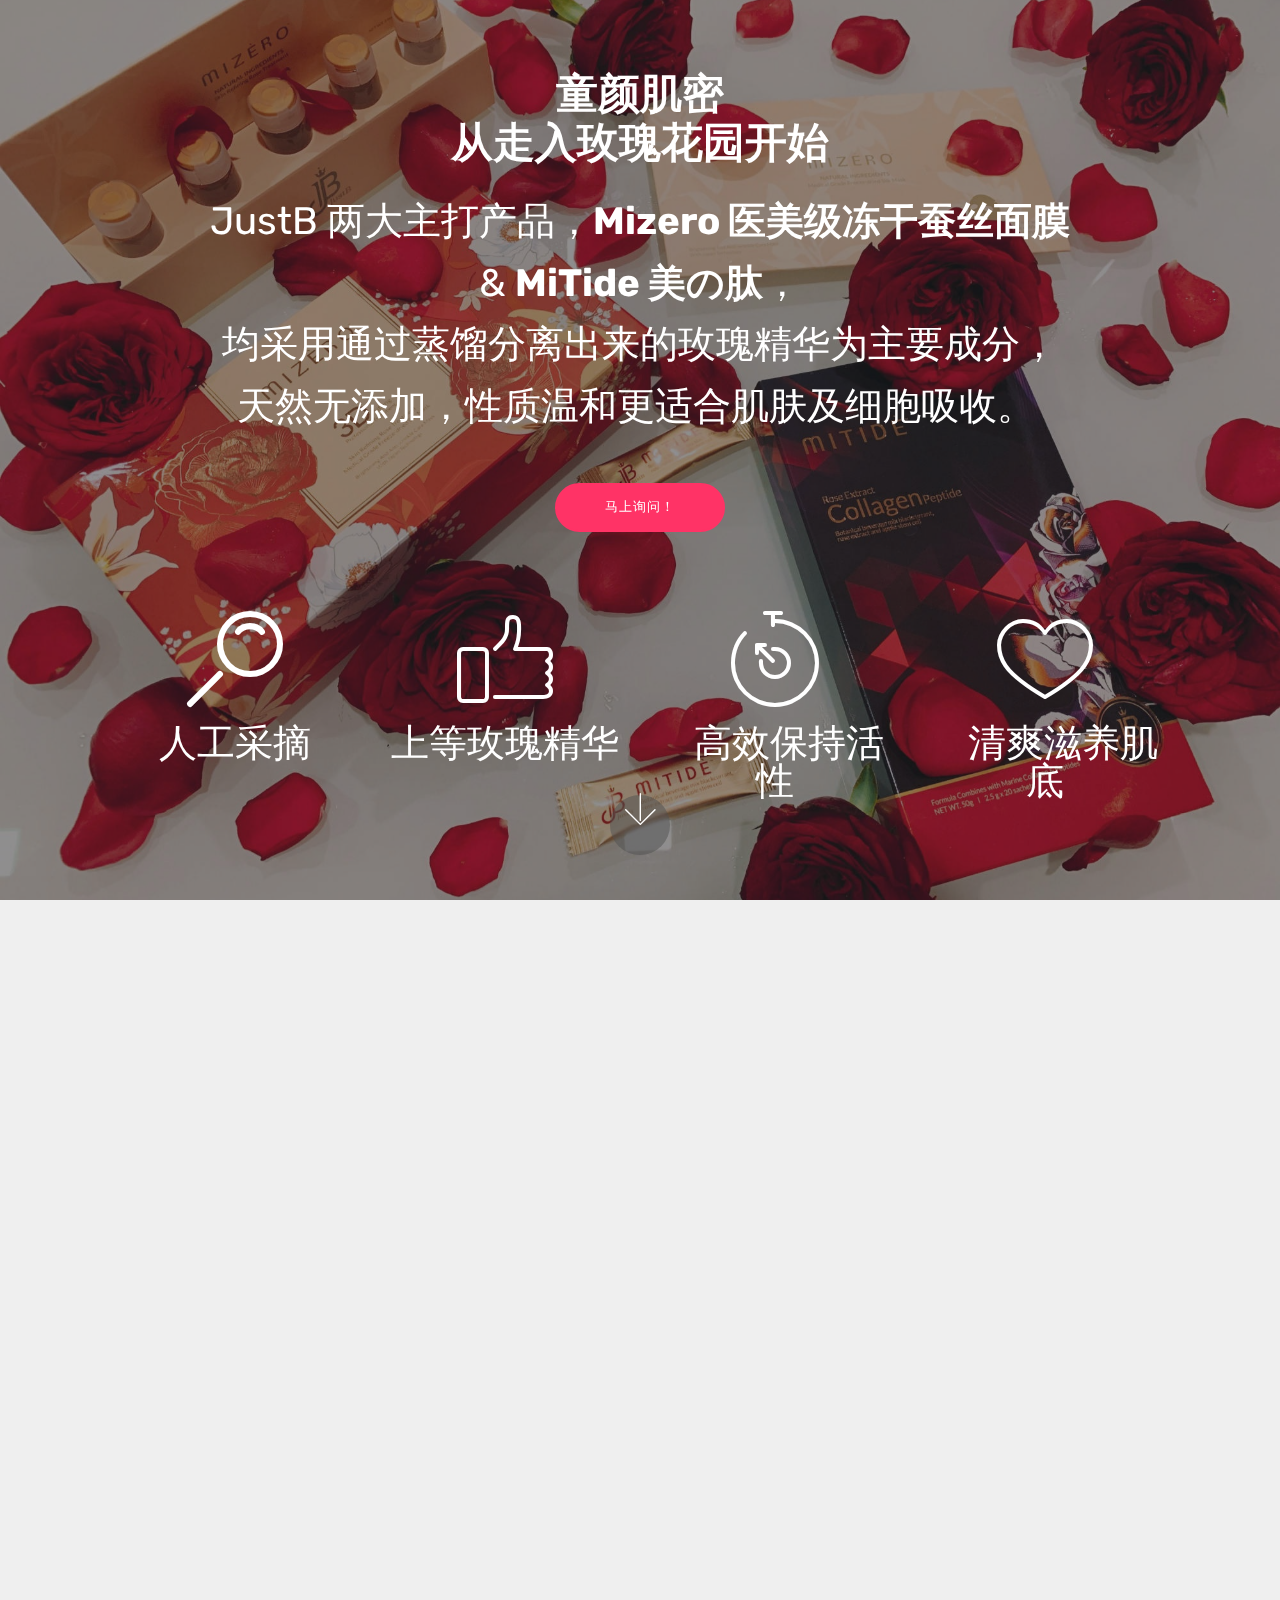
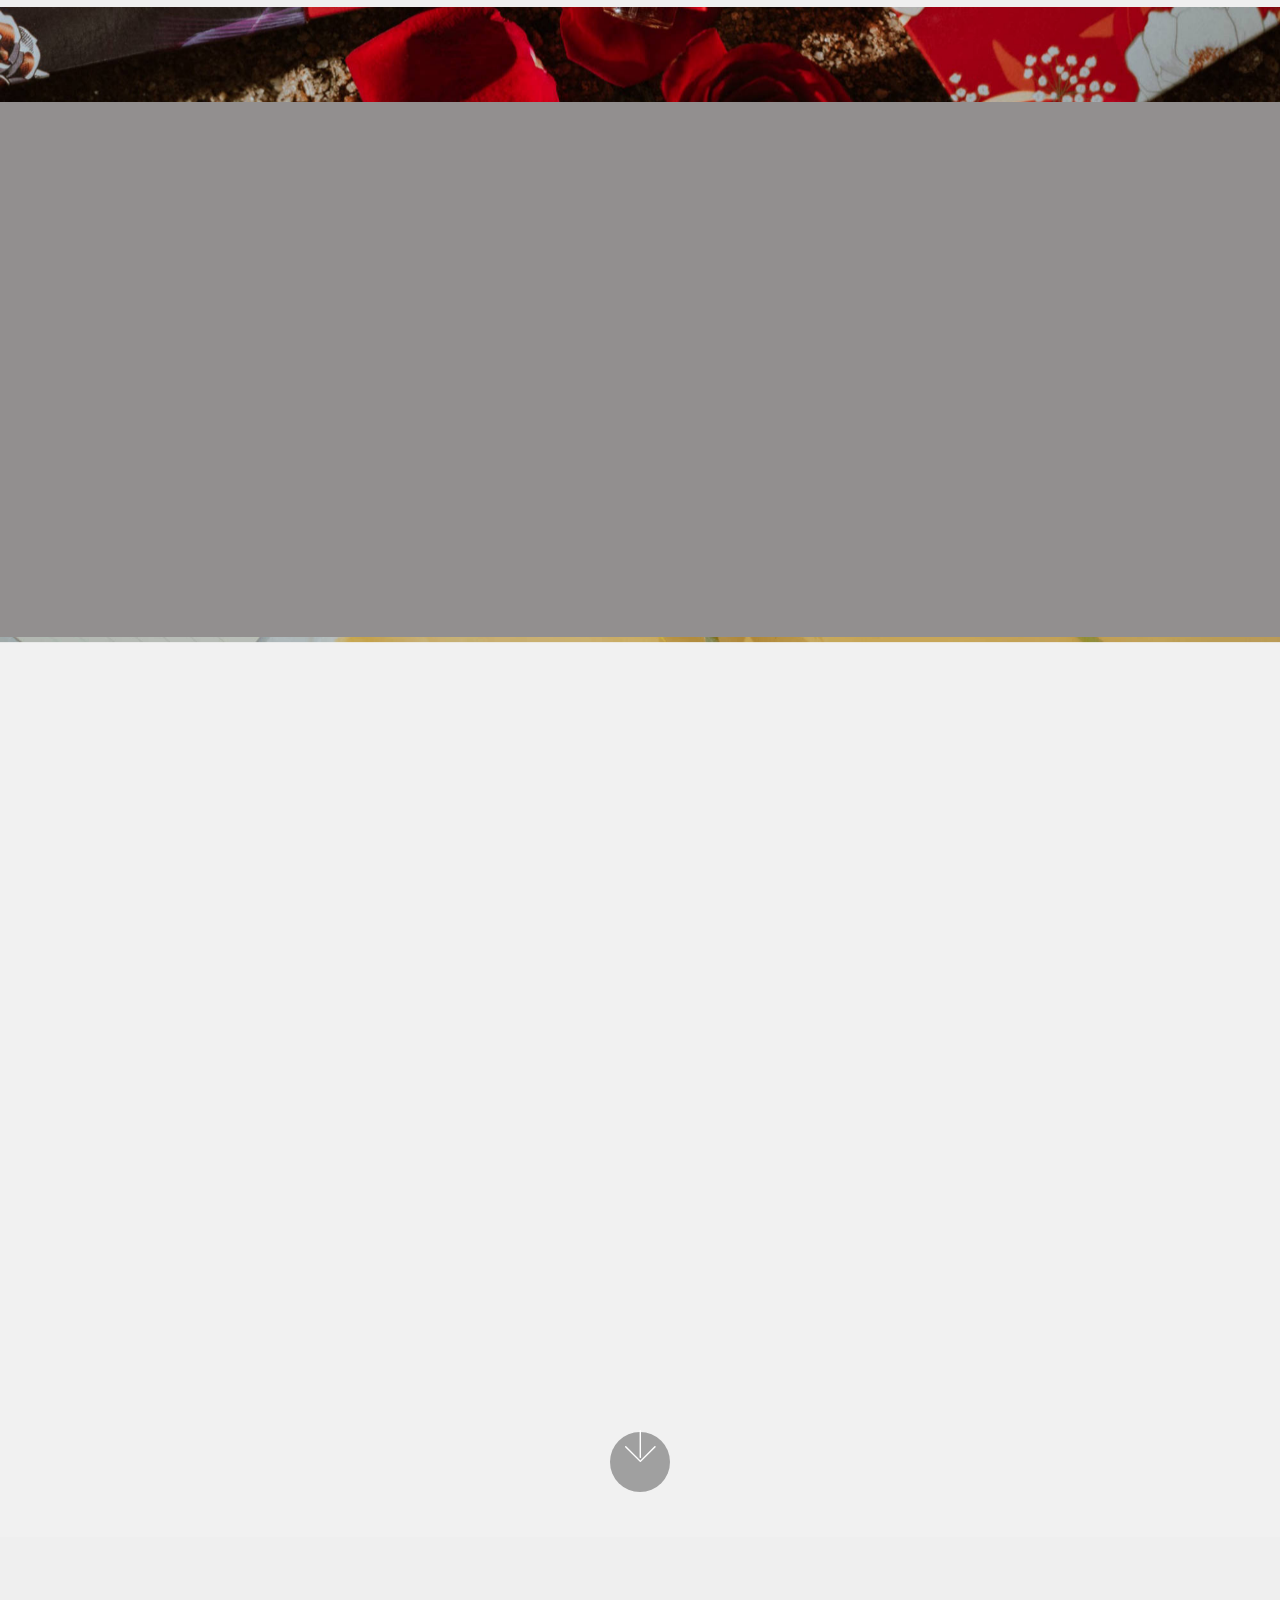
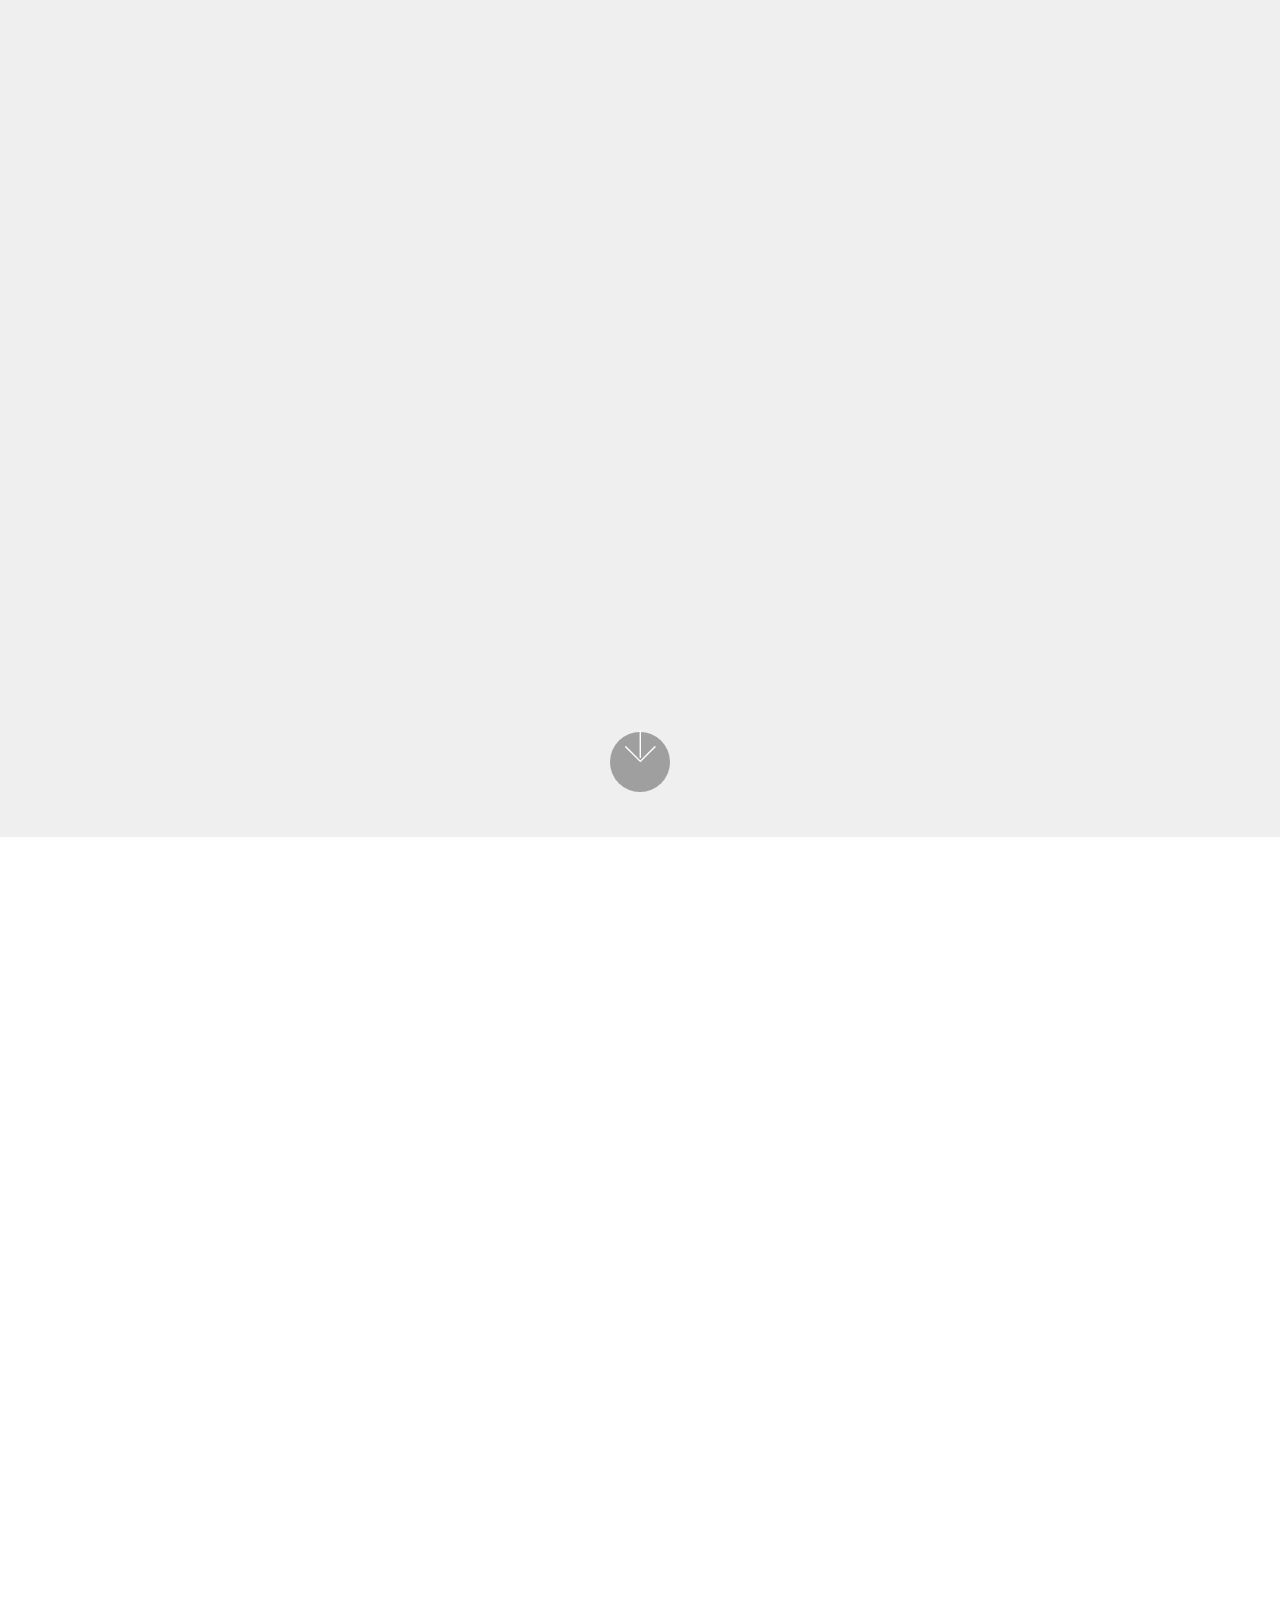
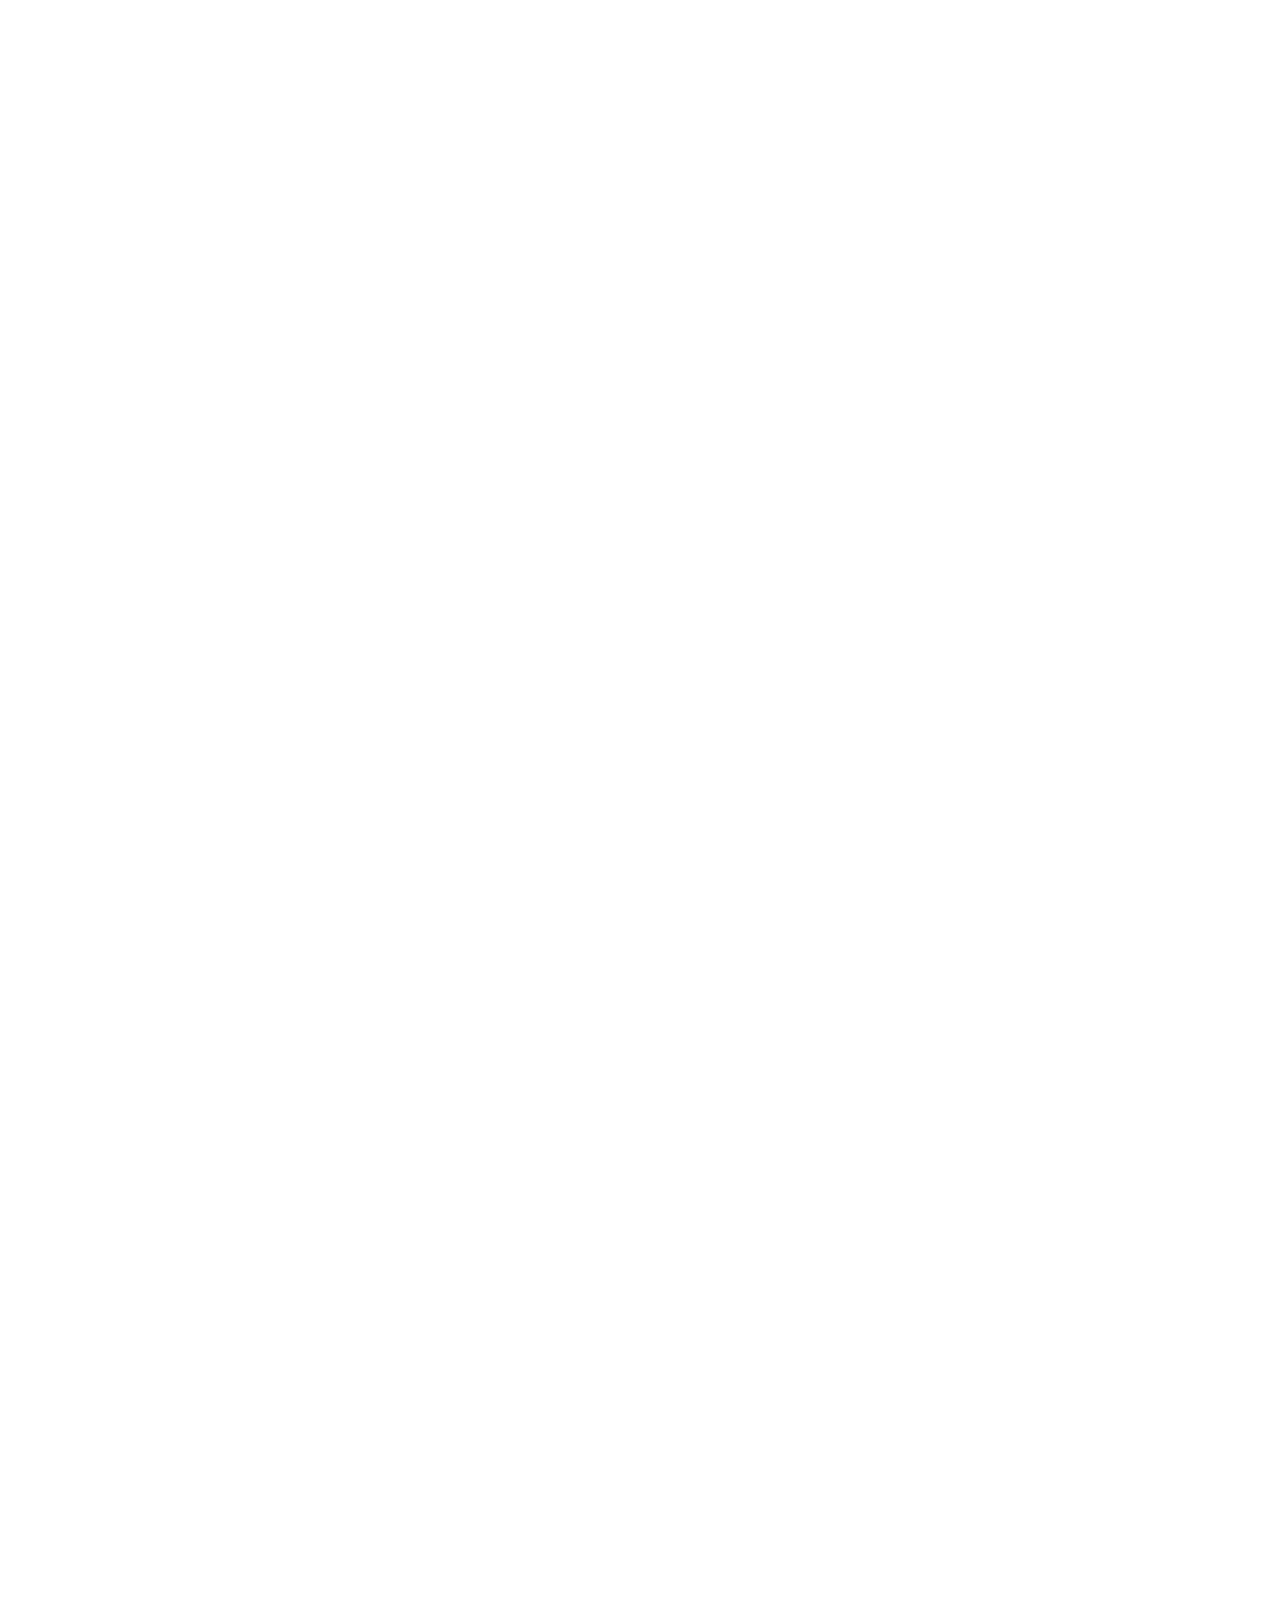
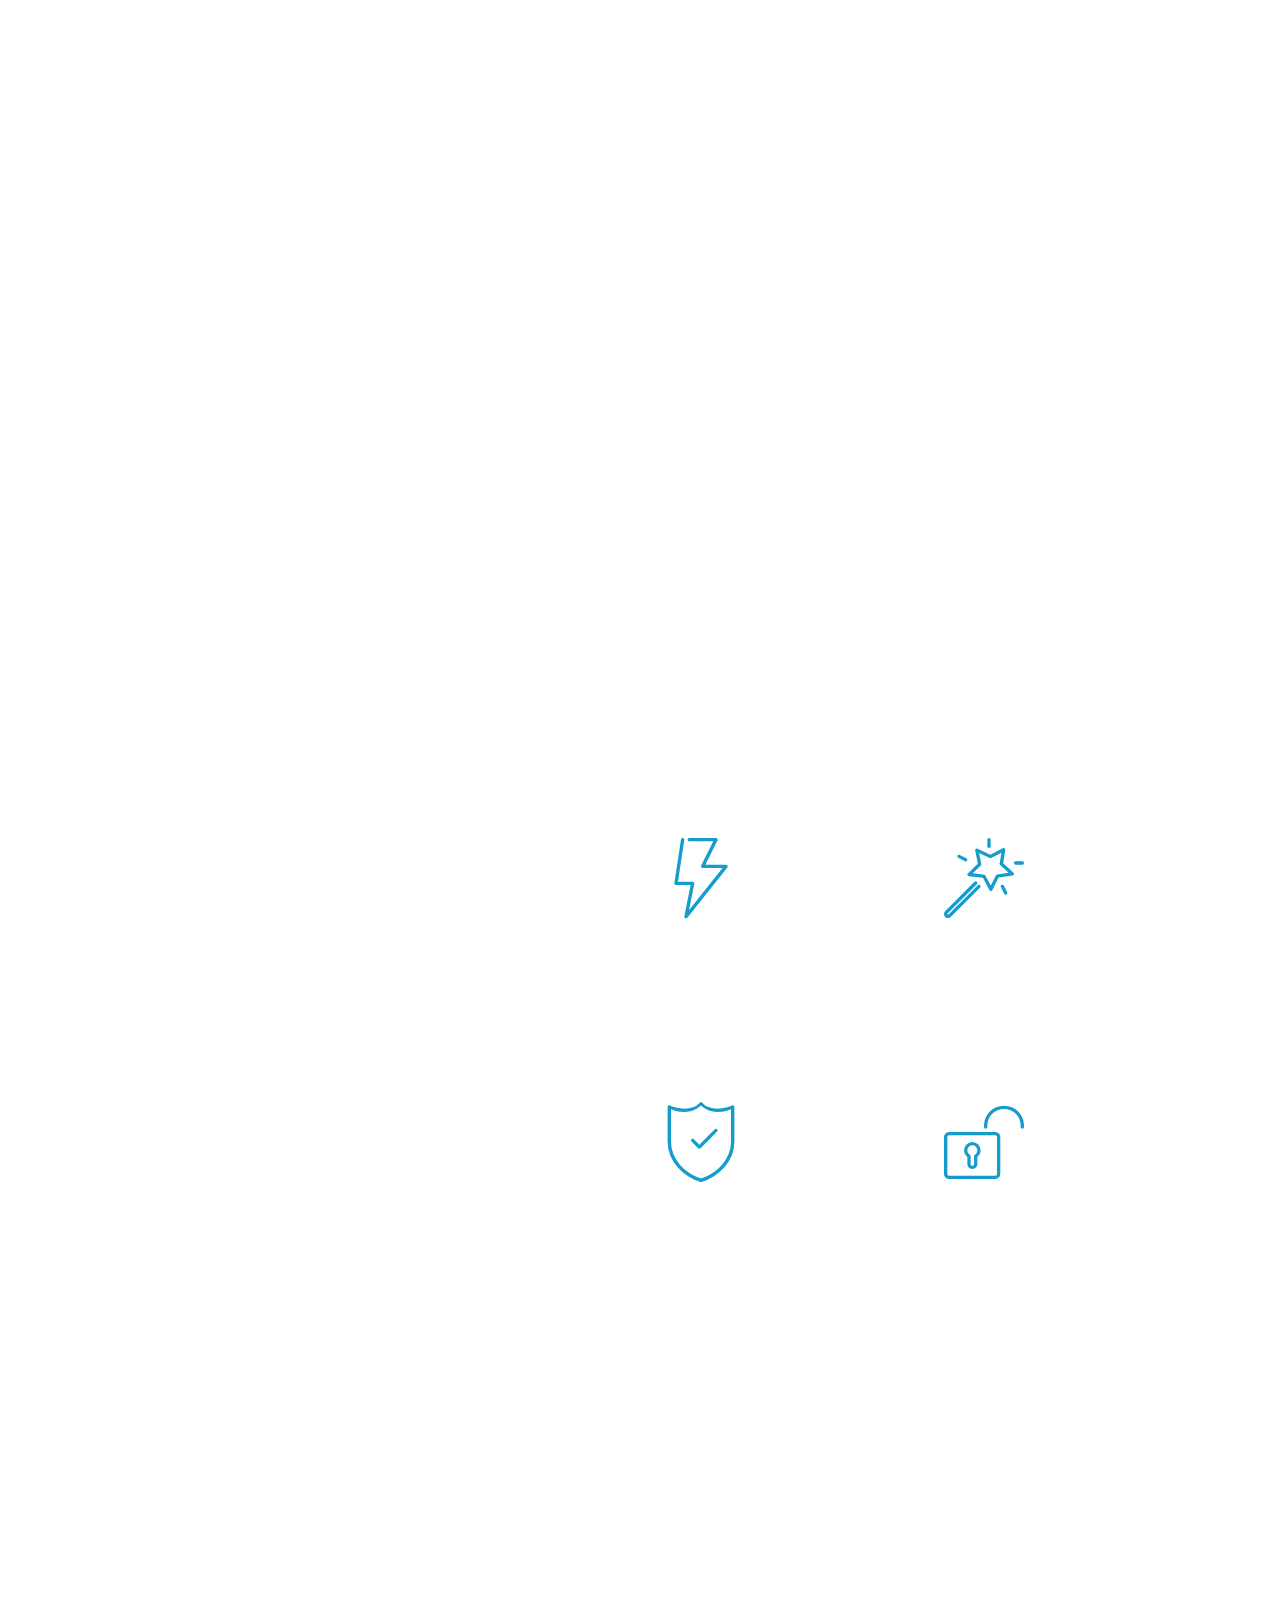
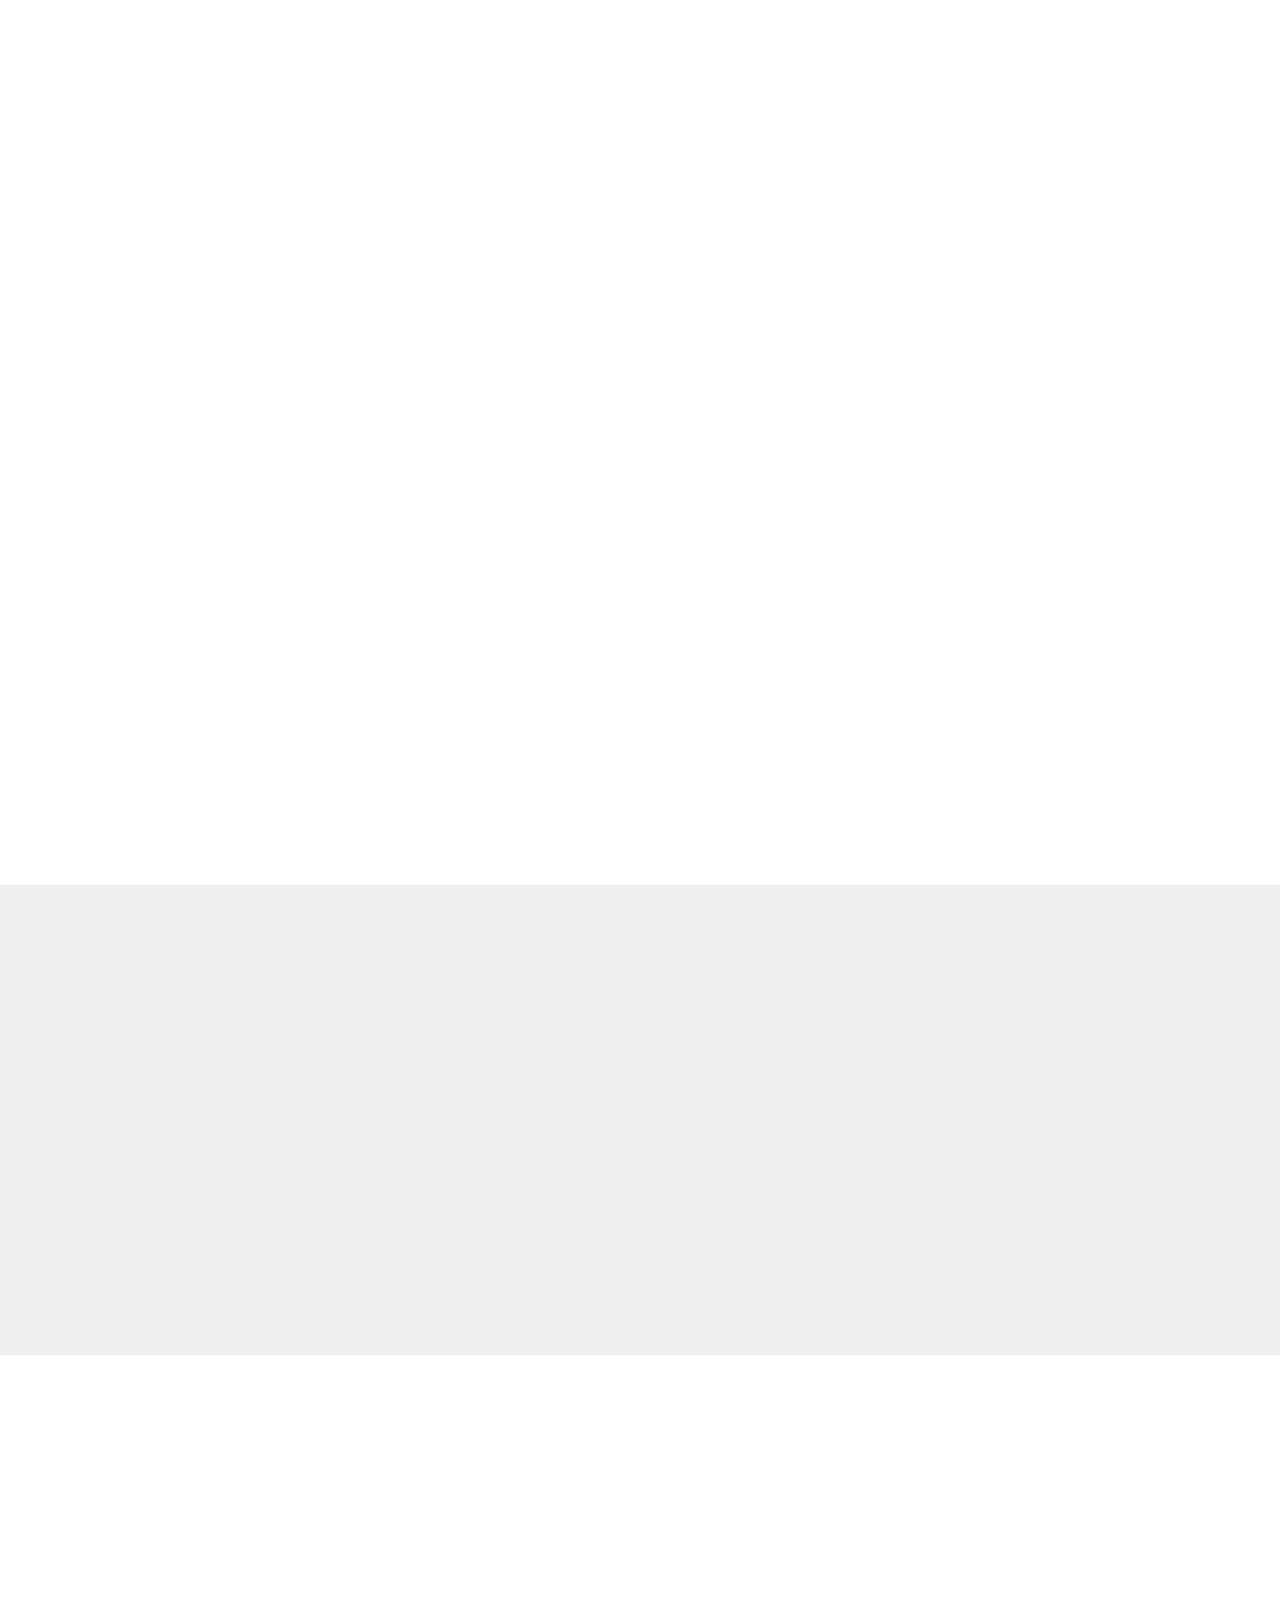
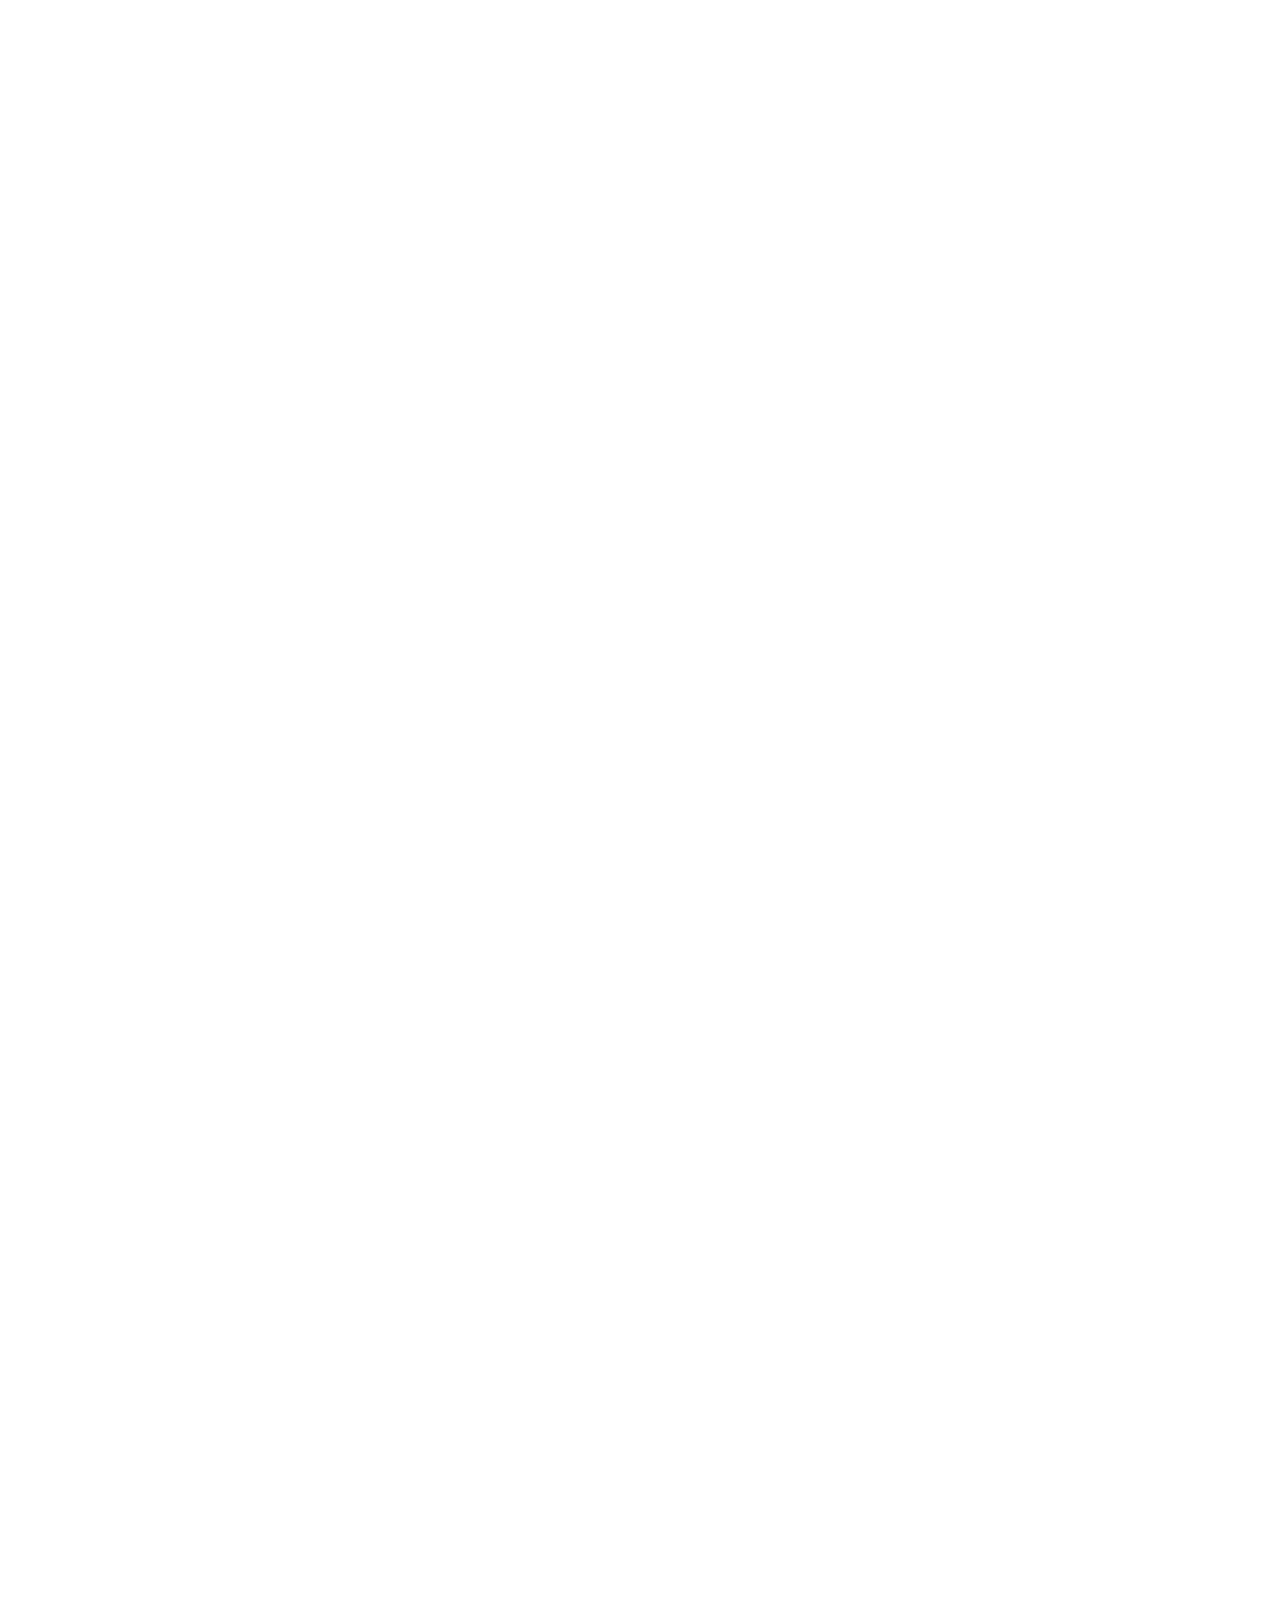
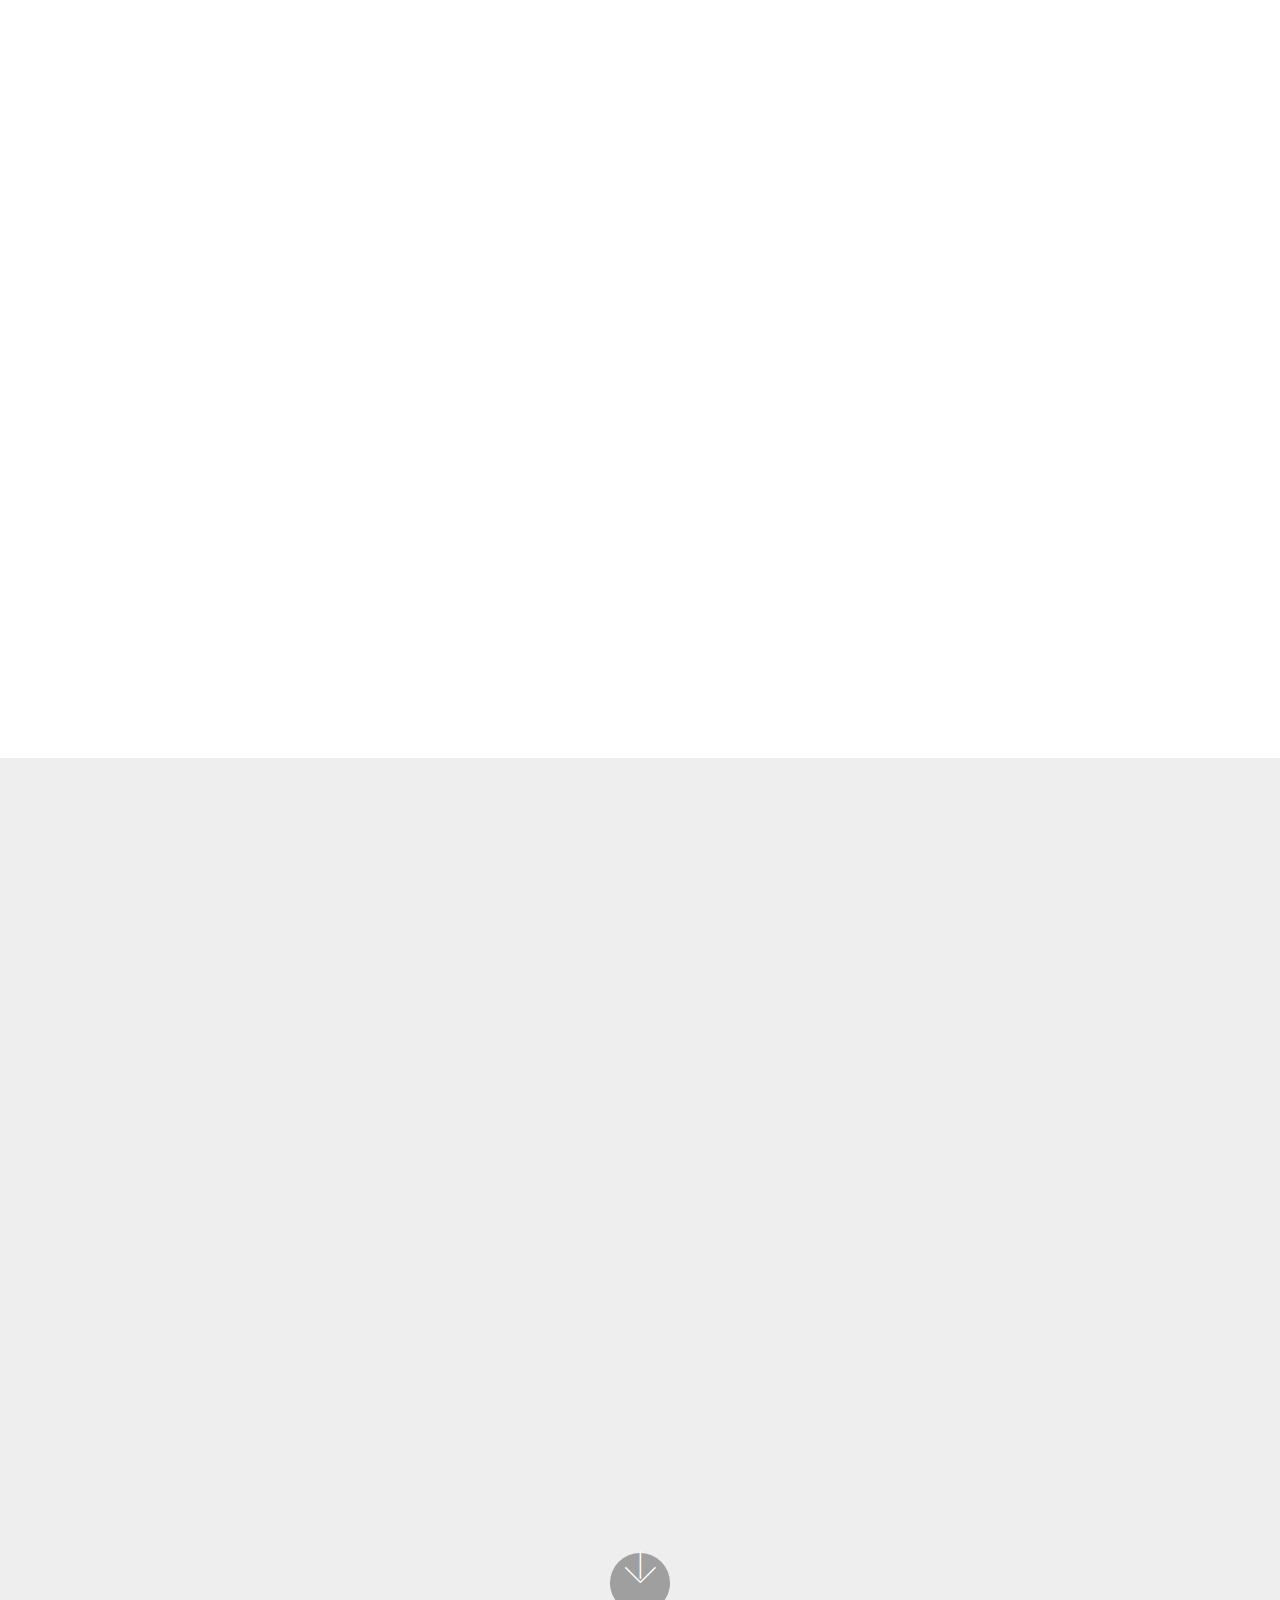
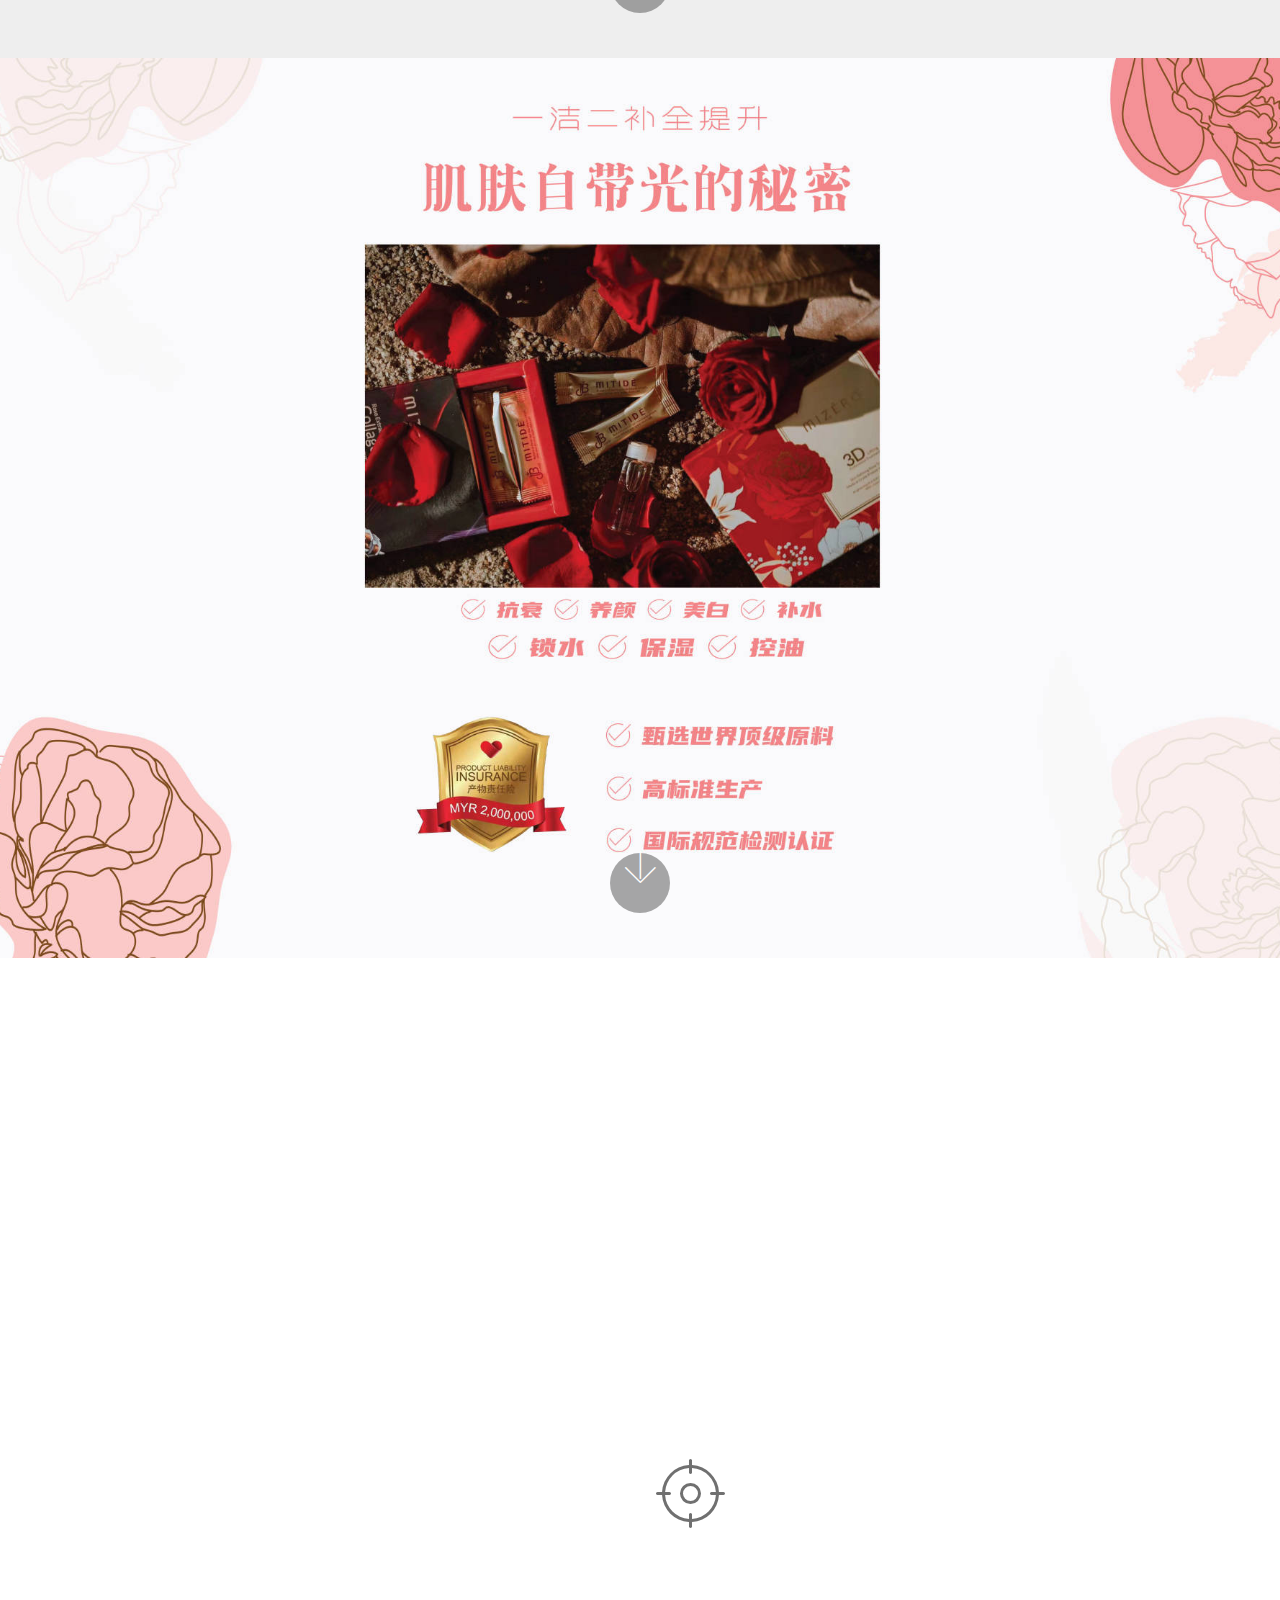
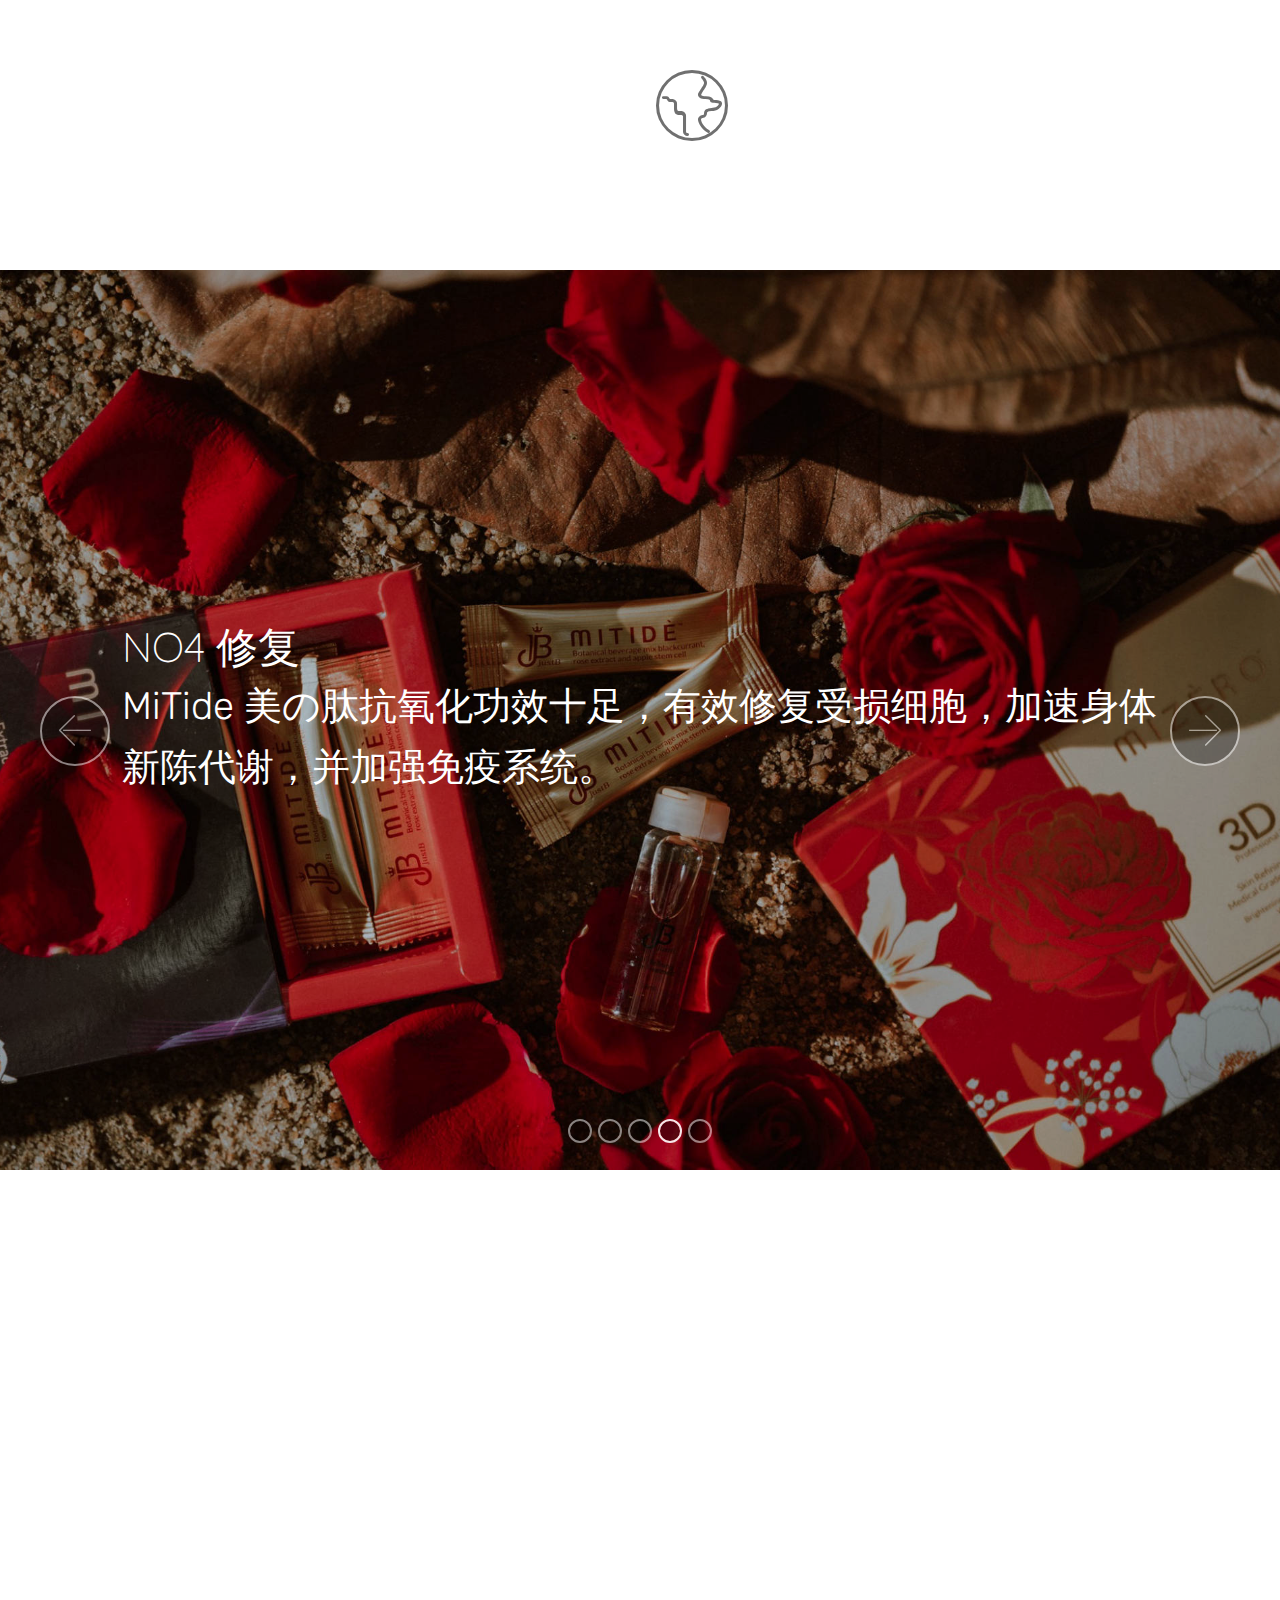
<file: index.html>
<!DOCTYPE html>
<html  >
<head>
  <!-- Site made with Mobirise Website Builder v4.11.6, https://mobirise.com -->
  <meta charset="UTF-8">
  <meta http-equiv="X-UA-Compatible" content="IE=edge">
  <meta name="generator" content="Mobirise v4.11.6, mobirise.com">
  <meta name="viewport" content="width=device-width, initial-scale=1, minimum-scale=1">
  <link rel="shortcut icon" href="assets/images/logo4.png" type="image/x-icon">
  <meta name="description" content="">
  
  <title>Home</title>
  <link rel="stylesheet" href="assets/web/assets/mobirise-icons-bold/mobirise-icons-bold.css">
  <link rel="stylesheet" href="assets/web/assets/mobirise-icons/mobirise-icons.css">
  <link rel="stylesheet" href="assets/bootstrap/css/bootstrap.min.css">
  <link rel="stylesheet" href="assets/bootstrap/css/bootstrap-grid.min.css">
  <link rel="stylesheet" href="assets/bootstrap/css/bootstrap-reboot.min.css">
  <link rel="stylesheet" href="assets/animatecss/animate.min.css">
  <link rel="stylesheet" href="assets/tether/tether.min.css">
  <link rel="stylesheet" href="assets/theme/css/style.css">
  <link rel="preload" as="style" href="assets/mobirise/css/mbr-additional.css"><link rel="stylesheet" href="assets/mobirise/css/mbr-additional.css" type="text/css">
  
  
  
</head>
<body>
  <section class="header12 cid-rPN4RCXYDA mbr-fullscreen mbr-parallax-background" id="header12-n">

    

    <div class="mbr-overlay" style="opacity: 0.5; background-color: rgb(35, 35, 35);">
    </div>

    <div class="container  ">
            <div class="media-container">
                <div class="col-md-12 align-center">
                    <h1 class="mbr-section-title pb-3 mbr-white mbr-bold mbr-fonts-style display-1">
                        童颜肌密
                    <div>从走入玫瑰花园开始
</div></h1>
                    <p class="mbr-text pb-3 mbr-white mbr-fonts-style display-5">JustB 两大主打产品，<strong>Mizero 医美级冻干蚕丝面膜 </strong><br>&amp; <strong>MiTide 美の肽</strong>，
<br>均采用通过蒸馏分离出来的玫瑰精华为主要成分，<br>天然无添加，性质温和更适合肌肤及细胞吸收。&nbsp;<br></p>
                    <div class="mbr-section-btn align-center py-2"><a class="btn btn-md btn-secondary display-4" href="https://api.whatsapp.com/send?phone=60103950601&text=">马上询问！</a></div>

                    <div class="icons-media-container mbr-white">
                        <div class="card col-12 col-md-6 col-lg-3">
                            <div class="icon-block">
                            <a href="https://mobirise.co/">
                                <span class="mbr-iconfont mbrib-search"></span>
                            </a>
                            </div>
                            <h5 class="mbr-fonts-style display-5">人工采摘</h5>
                        </div>

                        <div class="card col-12 col-md-6 col-lg-3">
                            <div class="icon-block">
                                <a href="https://mobirise.co/">
                                    <span class="mbr-iconfont mbri-like"></span>
                                </a>
                            </div>
                            <h5 class="mbr-fonts-style display-5">
                                上等玫瑰精华</h5>
                        </div>

                        <div class="card col-12 col-md-6 col-lg-3">
                            <div class="icon-block">
                                <a href="https://mobirise.co/">
                                    <span class="mbr-iconfont mbri-timer"></span>
                                </a>
                            </div>
                            <h5 class="mbr-fonts-style display-5">&nbsp; &nbsp;高效保持活性</h5>
                        </div>

                        <div class="card col-12 col-md-6 col-lg-3">
                            <div class="icon-block">
                                <a href="https://mobirise.co/">
                                    <span class="mbr-iconfont mbri-hearth"></span>
                                </a>
                            </div>
                            <h5 class="mbr-fonts-style display-5">&nbsp; &nbsp; 清爽滋养肌底</h5>
                        </div>
                    </div>
                </div>
            </div>
    </div>

    <div class="mbr-arrow hidden-sm-down" aria-hidden="true">
        <a href="#next">
            <i class="mbri-down mbr-iconfont"></i>
        </a>
    </div>
</section>

<section class="engine"><a href="https://mobirise.info/s">bootstrap themes</a></section><section class="header1 cid-rPN4knxwDz" id="header16-l">

    

    

    <div class="container">
        <div class="row justify-content-md-center">
            <div class="col-md-10 align-center">
                <h1 class="mbr-section-title mbr-bold pb-3 mbr-fonts-style display-1">
                    别让皱纹提醒你<br>&nbsp; &nbsp;保养有多重要！</h1>
                
                <p class="mbr-text pb-3 mbr-fonts-style display-5">进入熟龄阶段，细胞代谢减缓，<br>老废角质不能顺利排出，<br>肌肤正常呼吸受阻。<br>你已经步入重要的肌肤呵护，<br>只要稍有怠慢褶皱<br>就会在皮肤“安营扎寨”，<br>提醒你衰老提前到来。</p>
                <div class="mbr-section-btn"><a class="btn btn-md btn-black-outline display-4" href="https://api.whatsapp.com/send?phone=60103950601&text=">专业咨询<br></a></div>
            </div>
        </div>
    </div>

</section>

<section class="header1 cid-rPNjczuUQd mbr-parallax-background" id="header1-q">

    

    <div class="mbr-overlay" style="opacity: 0.4; background-color: rgb(7, 0, 0);">
    </div>

    <div class="container">
        <div class="row justify-content-md-center">
            <div class="mbr-white col-md-10">
                <h1 class="mbr-section-title align-center mbr-bold pb-3 mbr-fonts-style display-1">护肤做得好 <br>  情人回家早</h1>
                <h3 class="mbr-section-subtitle align-center mbr-light pb-3 mbr-fonts-style display-2">JUSTB 两大法宝拯救你！</h3>
                <p class="mbr-text align-center pb-3 mbr-fonts-style display-5">内服外敷乖乖看下去！<br>
<br>
- 天然<br>- 纯净<br>-无害<br></p>
                
            </div>
        </div>
    </div>

</section>

<section class="header5 cid-rSL8S7l6SE mbr-fullscreen mbr-parallax-background" id="header5-2t">

    

    <div class="mbr-overlay" style="opacity: 0.2; background-color: rgb(255, 255, 255);">
    </div>
    <div class="container">
        <div class="row justify-content-center">
            <div class="mbr-white col-md-10">
                <h1 class="mbr-section-title align-center pb-3 mbr-fonts-style display-1">极致保养   1不离2<div>🌹玫瑰佳人の秘密🌹</div></h1>
                <p class="mbr-text align-center display-5 pb-3 mbr-fonts-style">外敷- Mizero医美冻干蚕丝面膜<br>&nbsp;内服- MiTide 美の肽<br>外敷内服全搞定！<br> </p>
                <div class="mbr-section-btn align-center"><a class="btn btn-md btn-secondary display-4" href="https://api.whatsapp.com/send?phone=60103950601&text=">我也要！</a></div>
            </div>
        </div>
    </div>

    <div class="mbr-arrow hidden-sm-down" aria-hidden="true">
        <a href="#next">
            <i class="mbri-down mbr-iconfont"></i>
        </a>
    </div>
</section>

<section class="header9 cid-rQswBwoX3h mbr-fullscreen mbr-parallax-background" id="header9-13">

    

    <div class="mbr-overlay" style="opacity: 0.1; background-color: rgb(255, 255, 255);">
    </div>

    <div class="container">
        <div class="media-container-column mbr-white col-lg-8 col-md-10">
            <h1 class="mbr-section-title align-left mbr-bold pb-3 mbr-fonts-style display-1">秘密冻龄武器
            </h1>
            <h3 class="mbr-section-subtitle align-left mbr-light pb-3 mbr-fonts-style display-5"><p>Mizero医美冻干蚕丝面膜&nbsp;</p><p>&nbsp; &nbsp;&nbsp;<strong>鲜注精华、</strong><br><strong>双层呵护！<br>&nbsp;！60倍更易吸收！</strong></p></h3>
            
            
        </div>
    </div>

    <div class="mbr-arrow hidden-sm-down" aria-hidden="true">
        <a href="#next">
            <i class="mbri-down mbr-iconfont"></i>
        </a>
    </div>
</section>

<section class="cid-rQsuISu2HX" id="image2-z">

    

    <figure class="mbr-figure">
        <div class="image-block" style="width: 100%;">
            <img src="assets/images/wechatimg54-2880x2515.jpeg" alt="Mobirise" title="">
            <figcaption class="mbr-figure-caption mbr-figure-caption-over">
                <div class="pb-5 px-3 mbr-white align-center mbr-fonts-style display-1"></div>
            </figcaption>
        </div>
    </figure>
</section>

<section class="header7 cid-rSL9BwaXsx" id="header7-2u">

    

    

    <div class="container">
        <div class="media-container-row">

            <div class="media-content align-right">
                <h1 class="mbr-section-title mbr-white pb-3 mbr-fonts-style display-1">💘48万IG粉丝网红<br>Crystal Swung真心推荐💘</h1>
                <div class="mbr-section-text mbr-white pb-3">
                    <p class="mbr-text mbr-fonts-style display-5">
                        让她爱不释手的黑科技冻干蚕丝面膜😍</p>
                </div>
                <div class="mbr-section-btn"><a class="btn btn-md btn-secondary display-4" href="https://api.whatsapp.com/send?phone=60103950601&text=">我也要试！</a></div>
            </div>

            <div class="mbr-figure" style="width: 100%;"><iframe class="mbr-embedded-video" src="https://www.youtube.com/embed/dSaEPUjkE10?rel=0&amp;amp;showinfo=0&amp;autoplay=0&amp;loop=0" width="1280" height="720" frameborder="0" allowfullscreen></iframe></div>

        </div>
    </div>
</section>

<section class="header4 cid-rPK2MLs1JD" id="header4-a">

    

    

    <div class="container">
        <div class="row justify-content-md-center">
            <div class="media-content col-md-10">
                <h1 class="mbr-section-title align-center mbr-white pb-3 mbr-bold mbr-fonts-style display-1">膜界MVP<br>女神VIP</h1>
                
                <div class="mbr-text align-center mbr-white pb-3">
                    <p class="mbr-text mbr-fonts-style display-5">Mizero 医美级冻干蚕丝面膜<br><strong><em>绝佳养颜效果 &nbsp; 看得出来</em></strong><br><em><strong>A+ 保养秘籍 &nbsp; &nbsp; 你学不来</strong></em></p>
                </div>
                
            </div>
            <div class="mbr-figure pt-5">
                <img src="assets/images/justb-roll-up-stand-1368x1546.jpeg" alt="Mobirise" title="" style="width: 80%;">
            </div>
        </div>
    </div>
</section>

<section class="counters2 counters cid-rQszl3V9CN" id="counters2-14">

    

    

    <div class="container pt-4 mt-2">
        <div class="media-container-row">
            <div class="media-block" style="width: 49%;">
                <h2 class="mbr-section-title pb-3 align-left mbr-fonts-style display-2">Mizero 医美级冻干蚕丝面膜</h2>
                <h3 class="mbr-section-subtitle pb-5 align-left mbr-fonts-style display-5">
                    满满能量 &nbsp; &nbsp;好好充肌！</h3>
                <div class="mbr-figure">
                    <img src="assets/images/wechatimg124-1024x683.jpg" alt="" title="">
                </div>
            </div>
            <div class="cards-block">
                <div class="cards-container">
                    <div class="card px-3 align-left col-12 col-md-6">
                        <div class="panel-item p-3">
                            <div class="card-img pb-3">
                                <span class="mbr-iconfont pr-2 mbri-speed"></span>
                                <h3 class="count py-3 mbr-fonts-style display-2">能量</h3>
                            </div>
                            <div class="card-text">
                                <h4 class="mbr-content-title mbr-bold mbr-fonts-style display-7">满满能量</h4>
                                <p class="mbr-content-text mbr-fonts-style display-7">
                                    敷了一宿，肌肤不但达到深层滋补功效，而且还能赋予肌肤满满的水源力与能量面对生活挑战！<br></p>
                            </div>
                        </div>
                    </div>
                    <div class="card px-3 align-left col-12 col-md-6">
                        <div class="panel-item p-3">
                            <div class="card-img pb-3">
                                <span class="mbr-iconfont pr-2 mbri-magic-stick"></span>
                                <h3 class="count py-3 mbr-fonts-style display-2">舒爽</h3>
                            </div>
                            <div class="card-text">
                                <h4 class="mbr-content-title mbr-bold mbr-fonts-style display-7">透气清爽不粘腻</h4>
                                <p class="mbr-content-text mbr-fonts-style display-7">冰凉质地的精华液搭配3D膜布，相互相融提升保养体验！</p>
                            </div>
                        </div>
                    </div>
                    <div class="card px-3 align-left col-12 col-md-6">
                        <div class="panel-item p-3">
                            <div class="card-img pb-3">
                                <span class="mbr-iconfont pr-2 mbri-protect"></span>
                                <h3 class="count py-3 mbr-fonts-style display-2">修复</h3>
                            </div>
                            <div class="card-text">
                                <h4 class="mbr-content-title mbr-bold mbr-fonts-style display-7">
                                    还原健康美肌</h4>
                                <p class="mbr-content-text mbr-fonts-style display-7">含8大享誉天然界的美容圣品如：芦荟萃取、海藻提取物、透明质酸、胶原蛋白、玫瑰精油等，再以先进冻干科技赋能，相互结合达到1+1＞2的修复效果！
<br>
<br></p>
                            </div>
                        </div>
                    </div>
                    <div class="card px-3 align-left col-12 col-md-6">
                        <div class="panel-item p-3">
                            <div class="card-img pb-3">
                                <span class="mbr-iconfont pr-2 mbri-unlock"></span>
                                <h3 class="count py-3 mbr-fonts-style display-2">
                                    开启</h3>
                            </div>
                            <div class="card-texts">
                                <h4 class="mbr-content-title mbr-bold mbr-fonts-style display-7">
                                    开启肌肤保养秘诀</h4>
                                <p class="mbr-content-text mbr-fonts-style display-7">“有保养”，但不代表“会保养”；Mizero 医美级冻干蚕丝面膜，经过冻干处理，无需要添加任何防腐剂，精华活性持续定格在最新鲜最有效的状态，等到使用时再赋活营养成分，就如唤醒沉睡的肌肤一样，鲜、嫩、爽！<br><br></p>
                            </div>
                        </div>
                    </div>
                </div>
            </div>
        </div>
    </div>
</section>

<section class="header4 cid-rSTLsx6BL8 mbr-fullscreen" id="header4-2y">

    

    

    <div class="container">
        <div class="row justify-content-md-center">
            <div class="media-content col-md-10">
                
                
                <div class="mbr-text align-center mbr-white pb-3">
                    
                </div>
                
            </div>
            <div class="mbr-figure pt-5">
                <img src="assets/images/untitled-2-1-1440x1440.jpg" alt="Mobirise" title="" style="width: 75%;">
            </div>
        </div>
    </div>
</section>

<section class="header1 cid-rSTR0VUHB0" id="header16-33">

    

    

    <div class="container">
        <div class="row justify-content-md-center">
            <div class="col-md-10 align-center">
                <h1 class="mbr-section-title mbr-bold pb-3 mbr-fonts-style display-1">
                    别再花冤枉钱了！</h1>
                
                <p class="mbr-text pb-3 mbr-fonts-style display-5">【JUSTB 保养双宝】<br>让你重拾信心！</p>
                <div class="mbr-section-btn"><a class="btn btn-md btn-secondary display-4" href="https://api.whatsapp.com/send?phone=60103950601&text=">信心保证！</a></div>
            </div>
        </div>
    </div>

</section>

<section class="header4 cid-rSQVnQXnLo" id="header4-2x">

    

    

    <div class="container">
        <div class="row justify-content-md-center">
            <div class="media-content col-md-10">
                
                
                <div class="mbr-text align-center mbr-white pb-3">
                    
                </div>
                
            </div>
            <div class="mbr-figure pt-5">
                <img src="assets/images/wechatimg54-672x951.png" alt="Mobirise" title="" style="width: 65%;">
            </div>
        </div>
    </div>
</section>

<section class="header4 cid-rSTNj6LDjN" id="header4-30">

    

    

    <div class="container">
        <div class="row justify-content-md-center">
            <div class="media-content col-md-10">
                
                
                <div class="mbr-text align-center mbr-white pb-3">
                    
                </div>
                
            </div>
            <div class="mbr-figure pt-5">
                <img src="assets/images/untitled-2-2-1440x1745.jpg" alt="Mobirise" title="" style="width: 100%;">
            </div>
        </div>
    </div>
</section>

<section class="header9 cid-rQswlXmtCz mbr-fullscreen mbr-parallax-background" id="header9-12">

    

    

    <div class="container">
        <div class="media-container-column mbr-white col-lg-8 col-md-10">
            <h1 class="mbr-section-title align-left mbr-bold pb-3 mbr-fonts-style display-1">MiTide 美の肽</h1>
            
            <p class="mbr-text align-left pb-3 mbr-fonts-style display-5">
                - 以多种享誉营养界的<br>天然有机成分制成、<br>为肌肤全面补充能量！
            </p>
            
        </div>
    </div>

    <div class="mbr-arrow hidden-sm-down" aria-hidden="true">
        <a href="#next">
            <i class="mbri-down mbr-iconfont"></i>
        </a>
    </div>
</section>

<section class="cid-rSA40xHTgr mbr-fullscreen" id="header2-29">

    

    

    <div class="container align-center">
        <div class="row justify-content-md-center">
            <div class="mbr-white col-md-10">
                
                
                
                
            </div>
        </div>
    </div>
    <div class="mbr-arrow hidden-sm-down" aria-hidden="true">
        <a href="#next">
            <i class="mbri-down mbr-iconfont"></i>
        </a>
    </div>
</section>

<section class="features11 cid-rNxM0oNAn6" id="features11-8">

    

    

    <div class="container">   
        <div class="col-md-12">
            <div class="media-container-row">
                <div class="mbr-figure m-auto" style="width: 50%;">
                    <img src="assets/images/wechatimg3-552x368.jpg" alt="Mobirise" title="">
                </div>
                <div class=" align-left aside-content">
                    <h2 class="mbr-title pt-2 mbr-fonts-style display-2">MiTide 美の肽
<div><br></div><div>分子小   细胞吸收快
</div><div><br></div></h2>
                    <div class="mbr-section-text">
                        <p class="mbr-text mb-5 pt-3 mbr-light mbr-fonts-style display-5">体内含水量不足？！定期饮用MiTide 美の肽，一次补足体内所需，
让肌肤保持Q 弹顺滑，让健康体态征服人生百态！&nbsp;<br></p>
                    </div>

                    <div class="block-content">
                        <div class="card p-3 pr-3">
                            <div class="media">
                                <div class=" align-self-center card-img pb-3">
                                    <span class="mbr-iconfont mbri-target"></span>
                                </div>     
                                <div class="media-body">
                                    <h4 class="card-title mbr-fonts-style display-7">瞄准问题肌</h4>
                                </div>
                            </div>                

                            <div class="card-box">
                                <p class="block-text mbr-fonts-style display-7">
                                   以多重天然精华萃取制成，融合高技术锁住精华，待食用时倒入口中，身体加速吸收小分子营养，迅速补充身体胶原蛋白，解决烦人的肌肤问题。</p>
                            </div>
                        </div>

                        <div class="card p-3 pr-3">
                            <div class="media">
                                <div class="align-self-center card-img pb-3">
                                    <span class="mbr-iconfont mbri-globe"></span>
                                </div>     
                                <div class="media-body">
                                    <h4 class="card-title mbr-fonts-style display-7">汇集全球优质原料</h4>
                                </div>
                            </div>                

                            <div class="card-box">
                                <p class="block-text mbr-fonts-style display-7">以多种享誉养颜圣品的天然有机原料制成，像是大豆寡肽 + 苹果干细胞 + 玫瑰多酚 + 鱼胶原蛋白，为肌肤带来绝佳盛宴！<br></p>
                            </div>
                        </div>
                    </div>
                </div>
            </div>
        </div> 
    </div>          
</section>

<section class="carousel slide cid-rSzDWdL0FY" data-interval="false" id="slider1-1z">

    

    <div class="full-screen"><div class="mbr-slider slide carousel" data-pause="true" data-keyboard="false" data-ride="carousel" data-interval="3000"><ol class="carousel-indicators"><li data-app-prevent-settings="" data-target="#slider1-1z" data-slide-to="0"></li><li data-app-prevent-settings="" data-target="#slider1-1z" data-slide-to="1"></li><li data-app-prevent-settings="" data-target="#slider1-1z" data-slide-to="2"></li><li data-app-prevent-settings="" data-target="#slider1-1z" class=" active" data-slide-to="3"></li><li data-app-prevent-settings="" data-target="#slider1-1z" data-slide-to="4"></li></ol><div class="carousel-inner" role="listbox"><div class="carousel-item slider-fullscreen-image" data-bg-video-slide="false" style="background-image: url(assets/images/wechatimg15-2000x1333.jpg);"><div class="container container-slide"><div class="image_wrapper"><div class="mbr-overlay" style="opacity: 0;"></div><img src="assets/images/wechatimg15-2000x1333.jpg" alt="" title=""><div class="carousel-caption justify-content-center"><div class="col-10 align-center"><h2 class="mbr-fonts-style display-1">MiTide 美の肽 <br>5大特点<br></h2><p class="lead mbr-text mbr-fonts-style display-5">NO 1 激活&nbsp;<br>MiTide 美の肽含有上等的苹果干细胞及玫瑰精华，<br>有助强效清除对人体有害的自由基！</p></div></div></div></div></div><div class="carousel-item slider-fullscreen-image" data-bg-video-slide="false" style="background-image: url(assets/images/wechatimg17-2000x1333.jpg);"><div class="container container-slide"><div class="image_wrapper"><div class="mbr-overlay" style="opacity: 0.1; background-color: rgb(35, 35, 35);"></div><img src="assets/images/wechatimg17-2000x1333.jpg" alt="" title=""><div class="carousel-caption justify-content-center"><div class="col-10 align-left"><h2 class="mbr-fonts-style display-1">NO 2 增强</h2><p class="lead mbr-text mbr-fonts-style display-5">MiTide 美の肽富含抗氧化莓果提取物，<br>有效促进人体营养素及矿物质吸收，<br>从而增强免疫系统及体能！</p></div></div></div></div></div><div class="carousel-item slider-fullscreen-image" data-bg-video-slide="false" style="background-image: url(assets/images/wechatimg3-2000x1333.jpg);"><div class="container container-slide"><div class="image_wrapper"><div class="mbr-overlay" style="opacity: 0.3;"></div><img src="assets/images/wechatimg3-2000x1333.jpg" alt="" title=""><div class="carousel-caption justify-content-center"><div class="col-10 align-right"><h2 class="mbr-fonts-style display-1">NO3 促进</h2><p class="lead mbr-text mbr-fonts-style display-5">MiTide 美の肽有效促进体内血压血糖双向调节，<br>让你长期维持健康体魄！</p></div></div></div></div></div><div class="carousel-item slider-fullscreen-image active" data-bg-video-slide="false" style="background-image: url(assets/images/wechatimg2-2000x1333.jpg);"><div class="container container-slide"><div class="image_wrapper"><div class="mbr-overlay" style="opacity: 0.2;"></div><img src="assets/images/wechatimg2-2000x1333.jpg" alt="" title=""><div class="carousel-caption justify-content-center"><div class="col-10 align-right"><h2 class="mbr-fonts-style display-1">NO4 修复</h2><p class="lead mbr-text mbr-fonts-style display-5">MiTide 美の肽抗氧化功效十足，有效修复受损细胞，加速身体新陈代谢，并加强免疫系统。</p></div></div></div></div></div><div class="carousel-item slider-fullscreen-image" data-bg-video-slide="false" style="background-image: url(assets/images/wechatimg15-2000x1333.jpg);"><div class="container container-slide"><div class="image_wrapper"><div class="mbr-overlay" style="opacity: 0;"></div><img src="assets/images/wechatimg15-2000x1333.jpg" alt="" title=""><div class="carousel-caption justify-content-center"><div class="col-10 align-right"><h2 class="mbr-fonts-style display-1">NO5 对抗</h2><p class="lead mbr-text mbr-fonts-style display-5">长期服用MiTide 美の肽，让身体有能力对抗<br>外来侵害细胞的异物，抑制细胞被破坏！</p></div></div></div></div></div></div><a data-app-prevent-settings="" class="carousel-control carousel-control-prev" role="button" data-slide="prev" href="#slider1-1z"><span aria-hidden="true" class="mbri-left mbr-iconfont"></span><span class="sr-only">Previous</span></a><a data-app-prevent-settings="" class="carousel-control carousel-control-next" role="button" data-slide="next" href="#slider1-1z"><span aria-hidden="true" class="mbri-right mbr-iconfont"></span><span class="sr-only">Next</span></a></div></div>

</section>

<section class="header7 cid-rSLbhcoqYY" id="header7-2v">

    

    

    <div class="container">
        <div class="media-container-row">

            <div class="media-content align-right">
                <h1 class="mbr-section-title mbr-white pb-3 mbr-fonts-style display-1">🔥<strong>网络女神AppleTan</strong>🔥<br><strong>😱孕期保养秘诀</strong>😱<div>💢<strong>大公开</strong>💢</div></h1>
                <div class="mbr-section-text mbr-white pb-3">
                    <p class="mbr-text mbr-fonts-style display-5"><strong>[解决89%孕妇肌肤问题]</strong><br><strong>JUSTB MiTide 美の肽<br></strong>美容养颜连孕妇保养<br>也超适合的哦！<br>由内而外层层滋养 <br>  打造女神气色！<br>100%温和配方 <br>绝对适合孕妇服用🤰🏼<br></p>
                </div>
                <div class="mbr-section-btn"><a class="btn btn-md btn-secondary display-4" href="https://api.whatsapp.com/send?phone=60103950601&text=">送礼自用两相宜！</a></div>
            </div>

            <div class="mbr-figure" style="width: 100%;"><iframe class="mbr-embedded-video" src="https://www.youtube.com/embed/quDOSZGXWpc?rel=0&amp;amp;showinfo=0&amp;autoplay=0&amp;loop=0" width="1280" height="720" frameborder="0" allowfullscreen></iframe></div>

        </div>
    </div>
</section>

<section class="header4 cid-rQsYkjCsHk" id="header4-16">

    

    

    <div class="container">
        <div class="row justify-content-md-center">
            <div class="media-content col-md-10">
                <h1 class="mbr-section-title align-center mbr-white pb-3 mbr-bold mbr-fonts-style display-1">逆龄神器<br>养颜EASY</h1>
                
                <div class="mbr-text align-center mbr-white pb-3">
                    <p class="mbr-text mbr-fonts-style display-5">
                        MiTide 美の肽<br>&nbsp; &nbsp; &nbsp; 全面补充胶原蛋白，<br>释放层层活力
                    </p>
                </div>
                
            </div>
            <div class="mbr-figure pt-5">
                <img src="assets/images/justb-mitide-roll-up-stand-1368x1553.jpeg" alt="Mobirise" title="" style="width: 75%;">
            </div>
        </div>
    </div>
</section>

<section class="header7 cid-rSLdjLDabL" id="header7-2w">

    

    

    <div class="container">
        <div class="media-container-row">

            <div class="media-content align-right">
                <h1 class="mbr-section-title mbr-white pb-3 mbr-fonts-style display-1"><strong>3秒钟即刻见效⁉</strong></h1>
                <div class="mbr-section-text mbr-white pb-3">
                    <p class="mbr-text mbr-fonts-style display-2"><strong>JUSTB MiTide 美の肽</strong><br><strong>抗氧化测试，</strong><br>利用科学原理<br>完美诠释强大功能！<br>抗疫期间，记得服用<br>JUSTB MiTide 美の肽，<br>不但富含维生素与矿物质，<br>再加上胶原蛋白肽，<br>全面补充身体能量、<br>增强免疫系统、<br>还可达到养颜美容效果😍！<br></p>
                </div>
                <div class="mbr-section-btn"><a class="btn btn-md btn-secondary display-4" href="https://api.whatsapp.com/send?phone=60103950601&text=">增强免疫力首选！</a></div>
            </div>

            <div class="mbr-figure" style="width: 100%;"><iframe class="mbr-embedded-video" src="https://www.youtube.com/embed/st2C13ZXhrU?rel=0&amp;amp;showinfo=0&amp;autoplay=0&amp;loop=0" width="1280" height="720" frameborder="0" allowfullscreen></iframe></div>

        </div>
    </div>
</section>

<section class="header4 cid-rSL2AI8Xxk" id="header4-2s">

    

    

    <div class="container">
        <div class="row justify-content-md-center">
            <div class="media-content col-md-10">
                <h1 class="mbr-section-title align-center mbr-white pb-3 mbr-bold mbr-fonts-style display-1">
                    ！震撼见证！
                </h1>
                
                <div class="mbr-text align-center mbr-white pb-3">
                    <p class="mbr-text mbr-fonts-style display-5">
                        JUSTB 保养双宝身搭配<br>极致保养效果<br>&nbsp; &nbsp; 绝对让你惊艳！<br><strong><em>别再让青春悄悄离你而去!</em></strong><br>
                    </p>
                </div>
                <div class="mbr-section-btn align-center"><a class="btn btn-md btn-primary display-4" href="https://api.whatsapp.com/send?phone=60103950601&text=">秘诀就在这！</a></div>
            </div>
            <div class="mbr-figure pt-5">
                <img src="assets/images/final-final-6-1368x1119.jpg" alt="Mobirise" title="" style="width: 60%;">
            </div>
        </div>
    </div>
</section>

<section class="header4 cid-rSL1zLRbSg" id="header4-2q">

    

    

    <div class="container">
        <div class="row justify-content-md-center">
            <div class="media-content col-md-10">
                <h1 class="mbr-section-title align-center mbr-white pb-3 mbr-bold mbr-fonts-style display-1">
                    你绝对不敢相信
                </h1>
                
                <div class="mbr-text align-center mbr-white pb-3">
                    <p class="mbr-text mbr-fonts-style display-5">毛孔明显缩小 &nbsp;肌肤犹如获得明显拉提<br>肤色红润白皙，<br>就像剥了壳的鸡蛋一样<br><strong><em>细、滑、嫩、白！</em></strong></p>
                </div>
                <div class="mbr-section-btn align-center"><a class="btn btn-md btn-primary-outline display-4" href="https://api.whatsapp.com/send?phone=60103950601&text=">我也要变美！</a></div>
            </div>
            <div class="mbr-figure pt-5">
                <img src="assets/images/final-final-5-1368x1116.jpg" alt="Mobirise" title="" style="width: 60%;">
            </div>
        </div>
    </div>
</section>

<section class="header4 cid-rSKLWQ8Koo" id="header4-2e">

    

    

    <div class="container">
        <div class="row justify-content-md-center">
            <div class="media-content col-md-10">
                
                
                <div class="mbr-text align-center mbr-white pb-3">
                    
                </div>
                
            </div>
            <div class="mbr-figure pt-5">
                <img src="assets/images/untitled-1-1-1254x1229.jpg" alt="Mobirise" title="" style="width: 55%;">
            </div>
        </div>
    </div>
</section>

<section class="header4 cid-rSKOjf8fQW" id="header4-2f">

    

    

    <div class="container">
        <div class="row justify-content-md-center">
            <div class="media-content col-md-10">
                
                
                <div class="mbr-text align-center mbr-white pb-3">
                    
                </div>
                
            </div>
            <div class="mbr-figure pt-5">
                <img src="assets/images/untitled-1-2-1254x1294.jpg" alt="Mobirise" title="" style="width: 55%;">
            </div>
        </div>
    </div>
</section>

<section class="header4 cid-rSKS7RRzJO" id="header4-2j">

    

    

    <div class="container">
        <div class="row justify-content-md-center">
            <div class="media-content col-md-10">
                
                
                <div class="mbr-text align-center mbr-white pb-3">
                    
                </div>
                
            </div>
            <div class="mbr-figure pt-5">
                <img src="assets/images/final-final-3-1368x1919.jpg" alt="Mobirise" title="" style="width: 60%;">
            </div>
        </div>
    </div>
</section>

<section class="header4 cid-rSKSvUhp50" id="header4-2k">

    

    

    <div class="container">
        <div class="row justify-content-md-center">
            <div class="media-content col-md-10">
                
                
                <div class="mbr-text align-center mbr-white pb-3">
                    
                </div>
                
            </div>
            <div class="mbr-figure pt-5">
                <img src="assets/images/final-final-4-1368x1927.jpg" alt="Mobirise" title="" style="width: 60%;">
            </div>
        </div>
    </div>
</section>

<section class="header12 cid-rRJxQhBQvd mbr-parallax-background" id="header12-1r">

    

    

    <div class="container  ">
            <div class="media-container">
                <div class="col-md-12 align-center">
                    <h1 class="mbr-section-title pb-3 mbr-white mbr-bold mbr-fonts-style display-1">一试倾心の<br>保养套装</h1>
                    <p class="mbr-text pb-3 mbr-white mbr-fonts-style display-5">陪伴你度过无数个难熬夜晚</p>
                    <div class="mbr-section-btn align-center py-2"><a class="btn btn-md btn-secondary display-4" href="https://api.whatsapp.com/send?phone=60103950601&text=">！我要水嫩美肌！</a></div>

                    <div class="icons-media-container mbr-white">
                        <div class="card col-12 col-md-6 col-lg-3">
                            <div class="icon-block">
                            <a href="https://mobirise.co/">
                                <span class="mbri-layers mbr-iconfont"></span>
                            </a>
                            </div>
                            <h5 class="mbr-fonts-style display-5">
                                多功能</h5>
                        </div>

                        <div class="card col-12 col-md-6 col-lg-3">
                            <div class="icon-block">
                                <a href="https://mobirise.co/">
                                    <span class="mbr-iconfont mbri-quote-right"></span>
                                </a>
                            </div>
                            <h5 class="mbr-fonts-style display-5">高浓度精华</h5>
                        </div>

                        <div class="card col-12 col-md-6 col-lg-3">
                            <div class="icon-block">
                                <a href="https://mobirise.co/">
                                    <span class="mbri-cash mbr-iconfont"></span>
                                </a>
                            </div>
                            <h5 class="mbr-fonts-style display-5">
                                优惠套装</h5>
                        </div>

                        <div class="card col-12 col-md-6 col-lg-3">
                            <div class="icon-block">
                                <a href="https://mobirise.co/">
                                    <span class="mbr-iconfont mbri-like"></span>
                                </a>
                            </div>
                            <h5 class="mbr-fonts-style display-5">
                                广受好评</h5>
                        </div>
                    </div>
                </div>
            </div>
    </div>

    <div class="mbr-arrow hidden-sm-down" aria-hidden="true">
        <a href="#next">
            <i class="mbri-down mbr-iconfont"></i>
        </a>
    </div>
</section>

<section class="header4 cid-rSKOPVr6uY" id="header4-2g">

    

    

    <div class="container">
        <div class="row justify-content-md-center">
            <div class="media-content col-md-10">
                
                
                <div class="mbr-text align-center mbr-white pb-3">
                    
                </div>
                
            </div>
            <div class="mbr-figure pt-5">
                <img src="assets/images/wechatimg53-672x950.jpg" alt="Mobirise" title="" style="width: 60%;">
            </div>
        </div>
    </div>
</section>

<section class="header4 cid-rSKPh4urGs" id="header4-2h">

    

    

    <div class="container">
        <div class="row justify-content-md-center">
            <div class="media-content col-md-10">
                
                
                <div class="mbr-text align-center mbr-white pb-3">
                    
                </div>
                
            </div>
            <div class="mbr-figure pt-5">
                <img src="assets/images/wechatimg59-1152x1628.jpg" alt="Mobirise" title="" style="width: 60%;">
            </div>
        </div>
    </div>
</section>

<section class="header4 cid-rSKPKlXHXU" id="header4-2i">

    

    

    <div class="container">
        <div class="row justify-content-md-center">
            <div class="media-content col-md-10">
                
                
                <div class="mbr-text align-center mbr-white pb-3">
                    
                </div>
                
            </div>
            <div class="mbr-figure pt-5">
                <img src="assets/images/wechatimg54-1368x1933.jpg" alt="Mobirise" title="" style="width: 60%;">
            </div>
        </div>
    </div>
</section>

<section class="header6 cid-rQt4m10Bw4 mbr-parallax-background" id="header6-1e">

    

    <div class="mbr-overlay" style="opacity: 0.3; background-color: rgb(193, 193, 193);">
    </div>

    <div class="container">
        <div class="row justify-content-md-center">
            <div class="mbr-white col-md-10">
                <h1 class="mbr-section-title align-center mbr-bold pb-3 mbr-fonts-style display-1">JUSTB 焕肤计划</h1>
                <p class="mbr-text align-center pb-3 mbr-fonts-style display-5"> 顶级产品体验
<br> 恢复机能健康
<br> 丰盈肌肤底层
<br> 体验年轻体魄
<br> 焕发迷人魅力
<br>展现自信光芒
<br><br>一个疗程6个月
<br>让你找回遗失的美好
<br>
<br></p>
                <div class="mbr-section-btn align-center"><a class="btn btn-md btn-secondary-outline display-4" href="https://api.whatsapp.com/send?phone=60103950601&text=">把握变好看的机会！</a></div>
            </div>
        </div>
    </div>

    
</section>


  <script src="assets/popper/popper.min.js"></script>
  <script src="assets/web/assets/jquery/jquery.min.js"></script>
  <script src="assets/bootstrap/js/bootstrap.min.js"></script>
  <script src="assets/viewportchecker/jquery.viewportchecker.js"></script>
  <script src="assets/vimeoplayer/jquery.mb.vimeo_player.js"></script>
  <script src="assets/parallax/jarallax.min.js"></script>
  <script src="assets/smoothscroll/smooth-scroll.js"></script>
  <script src="assets/ytplayer/jquery.mb.ytplayer.min.js"></script>
  <script src="assets/tether/tether.min.js"></script>
  <script src="assets/bootstrapcarouselswipe/bootstrap-carousel-swipe.js"></script>
  <script src="assets/theme/js/script.js"></script>
  <script src="assets/slidervideo/script.js"></script>
  
  
 <div id="scrollToTop" class="scrollToTop mbr-arrow-up"><a style="text-align: center;"><i class="mbr-arrow-up-icon mbr-arrow-up-icon-cm cm-icon cm-icon-smallarrow-up"></i></a></div>
    <input name="animation" type="hidden">
  </body>
</html>
</file>
<file: assets/web/assets/mobirise-icons-bold/mobirise-icons-bold.css>
@font-face {
  font-family: 'mobirise-icons-bold';
  font-display: swap;
  src:  url('mobirise-icons-bold.eot?m1l4yr');
  src:  url('mobirise-icons-bold.eot?m1l4yr#iefix') format('embedded-opentype'),
    url('mobirise-icons-bold.ttf?m1l4yr') format('truetype'),
    url('mobirise-icons-bold.woff?m1l4yr') format('woff'),
    url('mobirise-icons-bold.svg?m1l4yr#mobirise-icons-bold') format('svg');
  font-weight: normal;
  font-style: normal;
}

[class^="mbrib-"], [class*="mbrib-"] {
  /* use !important to prevent issues with browser extensions that change fonts */
  font-family: 'mobirise-icons-bold' !important;
  speak: none;
  font-style: normal;
  font-weight: normal;
  font-variant: normal;
  text-transform: none;
  line-height: 1;

  /* Better Font Rendering =========== */
  -webkit-font-smoothing: antialiased;
  -moz-osx-font-smoothing: grayscale;
}

.mbrib-add-submenu:before {
  content: "\e900";
}
.mbrib-alert:before {
  content: "\e901";
}
.mbrib-align-center:before {
  content: "\e902";
}
.mbrib-align-justify:before {
  content: "\e903";
}
.mbrib-align-left:before {
  content: "\e904";
}
.mbrib-align-right:before {
  content: "\e905";
}
.mbrib-android:before {
  content: "\e906";
}
.mbrib-apple:before {
  content: "\e907";
}
.mbrib-arrow-down:before {
  content: "\e908";
}
.mbrib-arrow-next:before {
  content: "\e909";
}
.mbrib-arrow-prev:before {
  content: "\e90a";
}
.mbrib-arrow-up:before {
  content: "\e90b";
}
.mbrib-bold:before {
  content: "\e90c";
}
.mbrib-bookmark:before {
  content: "\e90d";
}
.mbrib-bootstrap:before {
  content: "\e90e";
}
.mbrib-briefcase:before {
  content: "\e90f";
}
.mbrib-browse:before {
  content: "\e910";
}
.mbrib-bulleted-list:before {
  content: "\e911";
}
.mbrib-calendar:before {
  content: "\e912";
}
.mbrib-camera:before {
  content: "\e913";
}
.mbrib-cart-add:before {
  content: "\e914";
}
.mbrib-cart-full:before {
  content: "\e915";
}
.mbrib-cash:before {
  content: "\e916";
}
.mbrib-change-style:before {
  content: "\e917";
}
.mbrib-chat:before {
  content: "\e918";
}
.mbrib-clock:before {
  content: "\e919";
}
.mbrib-close:before {
  content: "\e91a";
}
.mbrib-cloud:before {
  content: "\e91b";
}
.mbrib-code:before {
  content: "\e91c";
}
.mbrib-contact-form:before {
  content: "\e91d";
}
.mbrib-credit-card:before {
  content: "\e91e";
}
.mbrib-cursor-click:before {
  content: "\e91f";
}
.mbrib-cust-feedback:before {
  content: "\e920";
}
.mbrib-database:before {
  content: "\e921";
}
.mbrib-delivery:before {
  content: "\e922";
}
.mbrib-desktop:before {
  content: "\e923";
}
.mbrib-devices:before {
  content: "\e924";
}
.mbrib-down:before {
  content: "\e925";
}
.mbrib-download:before {
  content: "\e926";
}
.mbrib-drag-n-drop:before {
  content: "\e927";
}
.mbrib-drag-n-drop2:before {
  content: "\e928";
}
.mbrib-edit:before {
  content: "\e929";
}
.mbrib-edit2:before {
  content: "\e92a";
}
.mbrib-error:before {
  content: "\e92b";
}
.mbrib-extension:before {
  content: "\e92c";
}
.mbrib-features:before {
  content: "\e92d";
}
.mbrib-file:before {
  content: "\e92e";
}
.mbrib-flag:before {
  content: "\e92f";
}
.mbrib-folder:before {
  content: "\e930";
}
.mbrib-gift:before {
  content: "\e931";
}
.mbrib-github:before {
  content: "\e932";
}
.mbrib-globe-2:before {
  content: "\e933";
}
.mbrib-globe:before {
  content: "\e934";
}
.mbrib-growing-chart:before {
  content: "\e935";
}
.mbrib-hearth:before {
  content: "\e936";
}
.mbrib-help:before {
  content: "\e937";
}
.mbrib-home:before {
  content: "\e938";
}
.mbrib-hot-cup:before {
  content: "\e939";
}
.mbrib-idea:before {
  content: "\e93a";
}
.mbrib-image-gallery:before {
  content: "\e93b";
}
.mbrib-image-slider:before {
  content: "\e93c";
}
.mbrib-info:before {
  content: "\e93d";
}
.mbrib-italic:before {
  content: "\e93e";
}
.mbrib-key:before {
  content: "\e93f";
}
.mbrib-laptop:before {
  content: "\e940";
}
.mbrib-layers:before {
  content: "\e941";
}
.mbrib-left-right:before {
  content: "\e942";
}
.mbrib-left:before {
  content: "\e943";
}
.mbrib-letter:before {
  content: "\e944";
}
.mbrib-like:before {
  content: "\e945";
}
.mbrib-link:before {
  content: "\e946";
}
.mbrib-lock:before {
  content: "\e947";
}
.mbrib-login:before {
  content: "\e948";
}
.mbrib-logout:before {
  content: "\e949";
}
.mbrib-magic-stick:before {
  content: "\e94a";
}
.mbrib-map-pin:before {
  content: "\e94b";
}
.mbrib-menu:before {
  content: "\e94c";
}
.mbrib-mobile:before {
  content: "\e94d";
}
.mbrib-mobile2:before {
  content: "\e94e";
}
.mbrib-mobirise:before {
  content: "\e94f";
}
.mbrib-more-horizontal:before {
  content: "\e950";
}
.mbrib-more-vertical:before {
  content: "\e951";
}
.mbrib-music:before {
  content: "\e952";
}
.mbrib-new-file:before {
  content: "\e953";
}
.mbrib-numbered-list:before {
  content: "\e954";
}
.mbrib-opened-folder:before {
  content: "\e955";
}
.mbrib-pages:before {
  content: "\e956";
}
.mbrib-paper-plane:before {
  content: "\e957";
}
.mbrib-paperclip:before {
  content: "\e958";
}
.mbrib-photo:before {
  content: "\e959";
}
.mbrib-photos:before {
  content: "\e95a";
}
.mbrib-pin:before {
  content: "\e95b";
}
.mbrib-play:before {
  content: "\e95c";
}
.mbrib-plus:before {
  content: "\e95d";
}
.mbrib-preview:before {
  content: "\e95e";
}
.mbrib-print:before {
  content: "\e95f";
}
.mbrib-protect:before {
  content: "\e960";
}
.mbrib-question:before {
  content: "\e961";
}
.mbrib-quote-left:before {
  content: "\e962";
}
.mbrib-quote-right:before {
  content: "\e963";
}
.mbrib-redo:before {
  content: "\e964";
}
.mbrib-refresh:before {
  content: "\e965";
}
.mbrib-responsive:before {
  content: "\e966";
}
.mbrib-right:before {
  content: "\e967";
}
.mbrib-rocket:before {
  content: "\e968";
}
.mbrib-sad-face:before {
  content: "\e969";
}
.mbrib-sale:before {
  content: "\e96a";
}
.mbrib-save:before {
  content: "\e96b";
}
.mbrib-search:before {
  content: "\e96c";
}
.mbrib-setting:before {
  content: "\e96d";
}
.mbrib-setting2:before {
  content: "\e96e";
}
.mbrib-setting3:before {
  content: "\e96f";
}
.mbrib-share:before {
  content: "\e970";
}
.mbrib-shopping-bag:before {
  content: "\e971";
}
.mbrib-shopping-basket:before {
  content: "\e972";
}
.mbrib-shopping-cart:before {
  content: "\e973";
}
.mbrib-sites:before {
  content: "\e974";
}
.mbrib-smile-face:before {
  content: "\e975";
}
.mbrib-speed:before {
  content: "\e976";
}
.mbrib-star:before {
  content: "\e977";
}
.mbrib-success:before {
  content: "\e978";
}
.mbrib-sun:before {
  content: "\e979";
}
.mbrib-sun2:before {
  content: "\e97a";
}
.mbrib-tablet-vertical:before {
  content: "\e97b";
}
.mbrib-tablet:before {
  content: "\e97c";
}
.mbrib-target:before {
  content: "\e97d";
}
.mbrib-timer:before {
  content: "\e97e";
}
.mbrib-to-ftp:before {
  content: "\e97f";
}
.mbrib-to-local-drive:before {
  content: "\e980";
}
.mbrib-touch-swipe:before {
  content: "\e981";
}
.mbrib-touch:before {
  content: "\e982";
}
.mbrib-trash:before {
  content: "\e983";
}
.mbrib-underline:before {
  content: "\e984";
}
.mbrib-undo:before {
  content: "\e985";
}
.mbrib-unlink:before {
  content: "\e986";
}
.mbrib-unlock:before {
  content: "\e987";
}
.mbrib-up-down:before {
  content: "\e988";
}
.mbrib-up:before {
  content: "\e989";
}
.mbrib-update:before {
  content: "\e98a";
}
.mbrib-upload:before {
  content: "\e98b";
}
.mbrib-user:before {
  content: "\e98c";
}
.mbrib-user2:before {
  content: "\e98d";
}
.mbrib-users:before {
  content: "\e98e";
}
.mbrib-video-play:before {
  content: "\e98f";
}
.mbrib-video:before {
  content: "\e990";
}
.mbrib-watch:before {
  content: "\e991";
}
.mbrib-website-theme:before {
  content: "\e992";
}
.mbrib-wifi:before {
  content: "\e993";
}
.mbrib-windows:before {
  content: "\e994";
}
.mbrib-zoom-out:before {
  content: "\e995";
}
</file>
<file: assets/web/assets/mobirise-icons/mobirise-icons.css>
@font-face {
  font-family: 'MobiriseIcons';
  src:  url('mobirise-icons.eot?spat4u');
  src:  url('mobirise-icons.eot?spat4u#iefix') format('embedded-opentype'),
    url('mobirise-icons.ttf?spat4u') format('truetype'),
    url('mobirise-icons.woff?spat4u') format('woff'),
    url('mobirise-icons.svg?spat4u#MobiriseIcons') format('svg');
  font-weight: normal;
  font-style: normal;
  font-display: swap;
}

[class^="mbri-"], [class*=" mbri-"] {
  /* use !important to prevent issues with browser extensions that change fonts */
  font-family: MobiriseIcons !important;
  speak: none;
  font-style: normal;
  font-weight: normal;
  font-variant: normal;
  text-transform: none;
  line-height: 1;

  /* Better Font Rendering =========== */
  -webkit-font-smoothing: antialiased;
  -moz-osx-font-smoothing: grayscale;
}

.mbri-add-submenu:before {
  content: "\e900";
}
.mbri-alert:before {
  content: "\e901";
}
.mbri-align-center:before {
  content: "\e902";
}
.mbri-align-justify:before {
  content: "\e903";
}
.mbri-align-left:before {
  content: "\e904";
}
.mbri-align-right:before {
  content: "\e905";
}
.mbri-android:before {
  content: "\e906";
}
.mbri-apple:before {
  content: "\e907";
}
.mbri-arrow-down:before {
  content: "\e908";
}
.mbri-arrow-next:before {
  content: "\e909";
}
.mbri-arrow-prev:before {
  content: "\e90a";
}
.mbri-arrow-up:before {
  content: "\e90b";
}
.mbri-bold:before {
  content: "\e90c";
}
.mbri-bookmark:before {
  content: "\e90d";
}
.mbri-bootstrap:before {
  content: "\e90e";
}
.mbri-briefcase:before {
  content: "\e90f";
}
.mbri-browse:before {
  content: "\e910";
}
.mbri-bulleted-list:before {
  content: "\e911";
}
.mbri-calendar:before {
  content: "\e912";
}
.mbri-camera:before {
  content: "\e913";
}
.mbri-cart-add:before {
  content: "\e914";
}
.mbri-cart-full:before {
  content: "\e915";
}
.mbri-cash:before {
  content: "\e916";
}
.mbri-change-style:before {
  content: "\e917";
}
.mbri-chat:before {
  content: "\e918";
}
.mbri-clock:before {
  content: "\e919";
}
.mbri-close:before {
  content: "\e91a";
}
.mbri-cloud:before {
  content: "\e91b";
}
.mbri-code:before {
  content: "\e91c";
}
.mbri-contact-form:before {
  content: "\e91d";
}
.mbri-credit-card:before {
  content: "\e91e";
}
.mbri-cursor-click:before {
  content: "\e91f";
}
.mbri-cust-feedback:before {
  content: "\e920";
}
.mbri-database:before {
  content: "\e921";
}
.mbri-delivery:before {
  content: "\e922";
}
.mbri-desktop:before {
  content: "\e923";
}
.mbri-devices:before {
  content: "\e924";
}
.mbri-down:before {
  content: "\e925";
}
.mbri-download:before {
  content: "\e989";
}
.mbri-drag-n-drop:before {
  content: "\e927";
}
.mbri-drag-n-drop2:before {
  content: "\e928";
}
.mbri-edit:before {
  content: "\e929";
}
.mbri-edit2:before {
  content: "\e92a";
}
.mbri-error:before {
  content: "\e92b";
}
.mbri-extension:before {
  content: "\e92c";
}
.mbri-features:before {
  content: "\e92d";
}
.mbri-file:before {
  content: "\e92e";
}
.mbri-flag:before {
  content: "\e92f";
}
.mbri-folder:before {
  content: "\e930";
}
.mbri-gift:before {
  content: "\e931";
}
.mbri-github:before {
  content: "\e932";
}
.mbri-globe:before {
  content: "\e933";
}
.mbri-globe-2:before {
  content: "\e934";
}
.mbri-growing-chart:before {
  content: "\e935";
}
.mbri-hearth:before {
  content: "\e936";
}
.mbri-help:before {
  content: "\e937";
}
.mbri-home:before {
  content: "\e938";
}
.mbri-hot-cup:before {
  content: "\e939";
}
.mbri-idea:before {
  content: "\e93a";
}
.mbri-image-gallery:before {
  content: "\e93b";
}
.mbri-image-slider:before {
  content: "\e93c";
}
.mbri-info:before {
  content: "\e93d";
}
.mbri-italic:before {
  content: "\e93e";
}
.mbri-key:before {
  content: "\e93f";
}
.mbri-laptop:before {
  content: "\e940";
}
.mbri-layers:before {
  content: "\e941";
}
.mbri-left-right:before {
  content: "\e942";
}
.mbri-left:before {
  content: "\e943";
}
.mbri-letter:before {
  content: "\e944";
}
.mbri-like:before {
  content: "\e945";
}
.mbri-link:before {
  content: "\e946";
}
.mbri-lock:before {
  content: "\e947";
}
.mbri-login:before {
  content: "\e948";
}
.mbri-logout:before {
  content: "\e949";
}
.mbri-magic-stick:before {
  content: "\e94a";
}
.mbri-map-pin:before {
  content: "\e94b";
}
.mbri-menu:before {
  content: "\e94c";
}
.mbri-mobile:before {
  content: "\e94d";
}
.mbri-mobile2:before {
  content: "\e94e";
}
.mbri-mobirise:before {
  content: "\e94f";
}
.mbri-more-horizontal:before {
  content: "\e950";
}
.mbri-more-vertical:before {
  content: "\e951";
}
.mbri-music:before {
  content: "\e952";
}
.mbri-new-file:before {
  content: "\e953";
}
.mbri-numbered-list:before {
  content: "\e954";
}
.mbri-opened-folder:before {
  content: "\e955";
}
.mbri-pages:before {
  content: "\e956";
}
.mbri-paper-plane:before {
  content: "\e957";
}
.mbri-paperclip:before {
  content: "\e958";
}
.mbri-photo:before {
  content: "\e959";
}
.mbri-photos:before {
  content: "\e95a";
}
.mbri-pin:before {
  content: "\e95b";
}
.mbri-play:before {
  content: "\e95c";
}
.mbri-plus:before {
  content: "\e95d";
}
.mbri-preview:before {
  content: "\e95e";
}
.mbri-print:before {
  content: "\e95f";
}
.mbri-protect:before {
  content: "\e960";
}
.mbri-question:before {
  content: "\e961";
}
.mbri-quote-left:before {
  content: "\e962";
}
.mbri-quote-right:before {
  content: "\e963";
}
.mbri-refresh:before {
  content: "\e964";
}
.mbri-responsive:before {
  content: "\e965";
}
.mbri-right:before {
  content: "\e966";
}
.mbri-rocket:before {
  content: "\e967";
}
.mbri-sad-face:before {
  content: "\e968";
}
.mbri-sale:before {
  content: "\e969";
}
.mbri-save:before {
  content: "\e96a";
}
.mbri-search:before {
  content: "\e96b";
}
.mbri-setting:before {
  content: "\e96c";
}
.mbri-setting2:before {
  content: "\e96d";
}
.mbri-setting3:before {
  content: "\e96e";
}
.mbri-share:before {
  content: "\e96f";
}
.mbri-shopping-bag:before {
  content: "\e970";
}
.mbri-shopping-basket:before {
  content: "\e971";
}
.mbri-shopping-cart:before {
  content: "\e972";
}
.mbri-sites:before {
  content: "\e973";
}
.mbri-smile-face:before {
  content: "\e974";
}
.mbri-speed:before {
  content: "\e975";
}
.mbri-star:before {
  content: "\e976";
}
.mbri-success:before {
  content: "\e977";
}
.mbri-sun:before {
  content: "\e978";
}
.mbri-sun2:before {
  content: "\e979";
}
.mbri-tablet:before {
  content: "\e97a";
}
.mbri-tablet-vertical:before {
  content: "\e97b";
}
.mbri-target:before {
  content: "\e97c";
}
.mbri-timer:before {
  content: "\e97d";
}
.mbri-to-ftp:before {
  content: "\e97e";
}
.mbri-to-local-drive:before {
  content: "\e97f";
}
.mbri-touch-swipe:before {
  content: "\e980";
}
.mbri-touch:before {
  content: "\e981";
}
.mbri-trash:before {
  content: "\e982";
}
.mbri-underline:before {
  content: "\e983";
}
.mbri-unlink:before {
  content: "\e984";
}
.mbri-unlock:before {
  content: "\e985";
}
.mbri-up-down:before {
  content: "\e986";
}
.mbri-up:before {
  content: "\e987";
}
.mbri-update:before {
  content: "\e988";
}
.mbri-upload:before {
 content: "\e926"; 
}
.mbri-user:before {
  content: "\e98a";
}
.mbri-user2:before {
  content: "\e98b";
}
.mbri-users:before {
  content: "\e98c";
}
.mbri-video:before {
  content: "\e98d";
}
.mbri-video-play:before {
  content: "\e98e";
}
.mbri-watch:before {
  content: "\e98f";
}
.mbri-website-theme:before {
  content: "\e990";
}
.mbri-wifi:before {
  content: "\e991";
}
.mbri-windows:before {
  content: "\e992";
}
.mbri-zoom-out:before {
  content: "\e993";
}
.mbri-redo:before {
  content: "\e994";
}
.mbri-undo:before {
  content: "\e995";
}
</file>
<file: assets/theme/css/style.css>
/*!
 * Mobirise v4 theme (https://mobirise.com/)
 * Copyright 2017 Mobirise
 */
section {
  background-color: #eeeeee; }

body {
  font-style: normal;
  line-height: 1.5; }

section,
.container,
.container-fluid {
  position: relative;
  word-wrap: break-word; }

a.mbr-iconfont:hover {
  text-decoration: none; }

.article .lead p,
.article .lead ul,
.article .lead ol,
.article .lead pre,
.article .lead blockquote {
  margin-bottom: 0; }

ul,
ol,
pre,
blockquote {
  margin-bottom: 2.3125rem; }

pre {
  background: #f4f4f4;
  padding: 10px 24px;
  white-space: pre-wrap; }

.inactive {
  -webkit-user-select: none;
  -moz-user-select: none;
  -ms-user-select: none;
  user-select: none;
  pointer-events: none;
  -webkit-user-drag: none;
  user-drag: none; }

.mbr-section__comments .row {
  justify-content: center;
  -webkit-justify-content: center; }

a {
  font-style: normal;
  font-weight: 400;
  cursor: pointer; }
  a, a:hover {
    text-decoration: none; }

figure {
  margin-bottom: 0; }

body {
  color: #232323; }

h1,
h2,
h3,
h4,
h5,
h6,
.h1,
.h2,
.h3,
.h4,
.h5,
.h6,
.display-1,
.display-2,
.display-3,
.display-4 {
  line-height: 1;
  word-break: break-word;
  word-wrap: break-word; }

.mbr-section-title {
  font-style: normal;
  line-height: 1.2; }

.mbr-section-subtitle {
  line-height: 1.3; }

.mbr-text {
  font-style: normal;
  line-height: 1.6; }

b,
strong {
  font-weight: bold; }

blockquote {
  padding: 10px 0 10px 20px;
  position: relative;
  border-left: 2px solid;
  border-color: #ff3366; }

input:-webkit-autofill, input:-webkit-autofill:hover, input:-webkit-autofill:focus, input:-webkit-autofill:active {
  transition-delay: 9999s;
  transition-property: background-color, color; }

textarea[type='hidden'] {
  display: none; }

body {
  position: relative; }

section {
  background-position: 50% 50%;
  background-repeat: no-repeat;
  background-size: cover; }
  section .mbr-background-video,
  section .mbr-background-video-preview {
    position: absolute;
    bottom: 0;
    left: 0;
    right: 0;
    top: 0; }

.hidden {
  visibility: hidden; }

.mbr-z-index20 {
  z-index: 20; }

/*! Base colors */
.mbr-white {
  color: #ffffff; }

.mbr-black {
  color: #000000; }

.mbr-bg-white {
  background-color: #ffffff; }

.mbr-bg-black {
  background-color: #000000; }

/*! Text-aligns */
.align-left {
  text-align: left; }

.align-center {
  text-align: center; }

.align-right {
  text-align: right; }

@media (max-width: 767px) {
  .align-left,
  .align-center,
  .align-right,
  .mbr-section-btn,
  .mbr-section-title {
    text-align: center; } }
/*! Font-weight  */
.mbr-light {
  font-weight: 300; }

.mbr-regular {
  font-weight: 400; }

.mbr-semibold {
  font-weight: 500; }

.mbr-bold {
  font-weight: 700; }

/*! Media  */
.media-size-item {
  -webkit-flex: 1 1 auto;
  -moz-flex: 1 1 auto;
  -ms-flex: 1 1 auto;
  -o-flex: 1 1 auto;
  flex: 1 1 auto; }

.media-content {
  -webkit-flex-basis: 100%;
  flex-basis: 100%; }

.media-container-row {
  display: -ms-flexbox;
  display: -webkit-flex;
  display: flex;
  -webkit-flex-direction: row;
  -ms-flex-direction: row;
  flex-direction: row;
  -webkit-flex-wrap: wrap;
  -ms-flex-wrap: wrap;
  flex-wrap: wrap;
  -webkit-justify-content: center;
  -ms-flex-pack: center;
  justify-content: center;
  -webkit-align-content: center;
  -ms-flex-line-pack: center;
  align-content: center;
  -webkit-align-items: start;
  -ms-flex-align: start;
  align-items: start; }
  .media-container-row .media-size-item {
    width: 400px; }

.media-container-column {
  display: -ms-flexbox;
  display: -webkit-flex;
  display: flex;
  -webkit-flex-direction: column;
  -ms-flex-direction: column;
  flex-direction: column;
  -webkit-flex-wrap: wrap;
  -ms-flex-wrap: wrap;
  flex-wrap: wrap;
  -webkit-justify-content: center;
  -ms-flex-pack: center;
  justify-content: center;
  -webkit-align-content: center;
  -ms-flex-line-pack: center;
  align-content: center;
  -webkit-align-items: stretch;
  -ms-flex-align: stretch;
  align-items: stretch; }
  .media-container-column > * {
    width: 100%; }

@media (min-width: 992px) {
  .media-container-row {
    -webkit-flex-wrap: nowrap;
    -ms-flex-wrap: nowrap;
    flex-wrap: nowrap; } }
figure {
  overflow: hidden; }

figure[mbr-media-size] {
  transition: width 0.1s; }

.mbr-figure img,
.mbr-figure iframe {
  display: block;
  width: 100%; }

.card {
  background-color: transparent;
  border: none; }

.card-box {
  width: 100%; }

.card-img {
  text-align: center;
  flex-shrink: 0;
  -webkit-flex-shrink: 0; }

.media {
  max-width: 100%;
  margin: 0 auto; }

.mbr-figure {
  -ms-flex-item-align: center;
  -ms-grid-row-align: center;
  -webkit-align-self: center;
  align-self: center; }

.media-container > div {
  max-width: 100%; }

.mbr-figure img,
.card-img img {
  width: 100%; }

@media (max-width: 991px) {
  .media-size-item {
    width: auto !important; }

  .media {
    width: auto; }

  .mbr-figure {
    width: 100% !important; } }
/*! Buttons */
.btn {
  font-weight: 500;
  border-width: 2px;
  font-style: normal;
  letter-spacing: 1px;
  margin: .4rem .8rem;
  white-space: normal;
  -webkit-transition: all .3s ease-in-out;
  -moz-transition: all .3s ease-in-out;
  transition: all .3s ease-in-out;
  display: inline-flex;
  align-items: center;
  justify-content: center;
  word-break: break-word;
  -webkit-align-items: center;
  -webkit-justify-content: center;
  display: -webkit-inline-flex; }

.btn-sm {
  font-weight: 500;
  letter-spacing: 1px;
  -webkit-transition: all .3s ease-in-out;
  -moz-transition: all .3s ease-in-out;
  transition: all .3s ease-in-out; }

.btn-md {
  font-weight: 500;
  letter-spacing: 1px;
  margin: .4rem .8rem !important;
  -webkit-transition: all .3s ease-in-out;
  -moz-transition: all .3s ease-in-out;
  transition: all .3s ease-in-out; }

.btn-lg {
  font-weight: 500;
  letter-spacing: 1px;
  margin: .4rem .8rem !important;
  -webkit-transition: all .3s ease-in-out;
  -moz-transition: all .3s ease-in-out;
  transition: all .3s ease-in-out; }

.mbr-section-btn {
  margin-left: -0.25rem;
  margin-right: -0.25rem;
  font-size: 0; }

nav .mbr-section-btn {
  margin-left: 0rem;
  margin-right: 0rem; }

.btn-form {
  border-radius: 0; }
  .btn-form:hover {
    cursor: pointer; }

/*! Btn icon margin */
.btn .mbr-iconfont,
.btn.btn-sm .mbr-iconfont {
  cursor: pointer;
  margin-right: 0.5rem; }

.btn.btn-md .mbr-iconfont,
.btn.btn-md .mbr-iconfont {
  margin-right: 0.8rem; }

.mbr-regular {
  font-weight: 400; }

.mbr-semibold {
  font-weight: 500; }

.mbr-bold {
  font-weight: 700; }

[type='submit'] {
  -webkit-appearance: none; }

/*! Full-screen */
.mbr-fullscreen .mbr-overlay {
  min-height: 100vh; }

.mbr-fullscreen {
  display: flex;
  display: -webkit-flex;
  display: -moz-flex;
  display: -ms-flex;
  display: -o-flex;
  align-items: center;
  -webkit-align-items: center;
  min-height: 100vh;
  padding-top: 3rem;
  padding-bottom: 3rem; }

/*! Map */
.map {
  height: 25rem;
  position: relative; }
  .map iframe {
    width: 100%;
    height: 100%; }

.mbr-overlay {
  background-color: #000;
  bottom: 0;
  left: 0;
  opacity: .5;
  position: absolute;
  right: 0;
  top: 0;
  z-index: 0;
  pointer-events: none; }

/* Form */
blockquote {
  font-style: italic;
  padding: 10px 0 10px 20px;
  font-size: 1.09rem;
  position: relative;
  border-width: 3px; }

.form-control {
  background-color: #f5f5f5;
  box-shadow: none;
  color: #565656;
  line-height: 1.43;
  min-height: 3.5em;
  padding: 1.07em .5em; }
  .form-control, .form-control:focus {
    border: 1px solid #e8e8e8; }
  .form-active .form-control:invalid {
    border-color: red; }

.form-control-label {
  position: relative;
  cursor: pointer;
  margin-bottom: .357em;
  padding: 0; }

.alert {
  color: #ffffff;
  border-radius: 0;
  border: 0;
  font-size: .875rem;
  line-height: 1.5;
  margin-bottom: 1.875rem;
  padding: 1.25rem;
  position: relative; }
  .alert.alert-form::after {
    background-color: inherit;
    bottom: -7px;
    content: "";
    display: block;
    height: 14px;
    left: 50%;
    margin-left: -7px;
    position: absolute;
    transform: rotate(45deg);
    width: 14px;
    -webkit-transform: rotate(45deg); }

.form-asterisk {
  font-family: initial;
  position: absolute;
  top: -2px;
  font-weight: normal; }

/*! Scroll to top arrow */
#scrollToTop a i:before {
  content: '';
  position: absolute;
  height: 40%;
  top: 25%;
  background: #fff;
  width: 2px;
  left: calc(50% - 1px); }
#scrollToTop a i:after {
  content: '';
  position: absolute;
  display: block;
  border-top: 2px solid #fff;
  border-right: 2px solid #fff;
  width: 40%;
  height: 40%;
  left: 30%;
  bottom: 30%;
  transform: rotate(135deg);
  -webkit-transform: rotate(135deg); }

.mbr-arrow-up {
  bottom: 25px;
  right: 90px;
  position: fixed;
  text-align: right;
  z-index: 5000;
  color: #ffffff;
  font-size: 32px;
  transform: rotate(180deg);
  -webkit-transform: rotate(180deg); }

.mbr-arrow-up a {
  background: rgba(0, 0, 0, 0.2);
  border-radius: 3px;
  color: #fff;
  display: inline-block;
  height: 60px;
  width: 60px;
  outline-style: none !important;
  position: relative;
  text-decoration: none;
  transition: all 0.3s ease-in-out;
  cursor: pointer;
  text-align: center; }
  .mbr-arrow-up a:hover {
    background-color: rgba(0, 0, 0, 0.4); }
  .mbr-arrow-up a i {
    line-height: 60px; }

.mbr-arrow-up-icon {
  display: block;
  color: #fff; }

.mbr-arrow-up-icon::before {
  content: '\203a';
  display: inline-block;
  font-family: serif;
  font-size: 32px;
  line-height: 1;
  font-style: normal;
  position: relative;
  top: 6px;
  left: -4px;
  -webkit-transform: rotate(-90deg);
  transform: rotate(-90deg); }

/*! Arrow Down */
.mbr-arrow {
  position: absolute;
  bottom: 45px;
  left: 50%;
  width: 60px;
  height: 60px;
  cursor: pointer;
  background-color: rgba(80, 80, 80, 0.5);
  border-radius: 50%;
  -webkit-transform: translateX(-50%);
  transform: translateX(-50%); }
  .mbr-arrow > a {
    display: inline-block;
    text-decoration: none;
    outline-style: none;
    -webkit-animation: arrowdown 1.7s ease-in-out infinite;
    animation: arrowdown 1.7s ease-in-out infinite; }
    .mbr-arrow > a > i {
      position: absolute;
      top: -2px;
      left: 15px;
      font-size: 2rem; }

@keyframes arrowdown {
  0% {
    transform: translateY(0px);
    -webkit-transform: translateY(0px); }
  50% {
    transform: translateY(-5px);
    -webkit-transform: translateY(-5px); }
  100% {
    transform: translateY(0px);
    -webkit-transform: translateY(0px); } }
@-webkit-keyframes arrowdown {
  0% {
    transform: translateY(0px);
    -webkit-transform: translateY(0px); }
  50% {
    transform: translateY(-5px);
    -webkit-transform: translateY(-5px); }
  100% {
    transform: translateY(0px);
    -webkit-transform: translateY(0px); } }
@media (max-width: 500px) {
  .mbr-arrow-up {
    left: 50%;
    right: auto;
    transform: translateX(-50%) rotate(180deg);
    -webkit-transform: translateX(-50%) rotate(180deg); } }
/*Gradients animation*/
@keyframes gradient-animation {
  from {
    background-position: 0% 100%;
    animation-timing-function: ease-in-out; }
  to {
    background-position: 100% 0%;
    animation-timing-function: ease-in-out; } }
@-webkit-keyframes gradient-animation {
  from {
    background-position: 0% 100%;
    animation-timing-function: ease-in-out; }
  to {
    background-position: 100% 0%;
    animation-timing-function: ease-in-out; } }
.bg-gradient {
  background-size: 200% 200%;
  animation: gradient-animation 5s infinite alternate;
  -webkit-animation: gradient-animation 5s infinite alternate; }

.menu .navbar-brand {
  display: -webkit-flex; }
  .menu .navbar-brand span {
    display: flex;
    display: -webkit-flex; }
  .menu .navbar-brand .navbar-caption-wrap {
    display: -webkit-flex; }
  .menu .navbar-brand .navbar-logo img {
    display: -webkit-flex; }
@media (min-width: 768px) and (max-width: 1023px) {
  .menu .navbar-toggleable-sm .navbar-nav {
    display: -webkit-box;
    display: -webkit-flex;
    display: -ms-flexbox; } }
@media (max-width: 1023px) {
  .menu .navbar-collapse {
    max-height: 93.5vh; }
    .menu .navbar-collapse.show {
      overflow: auto; } }
@media (min-width: 1024px) {
  .menu .navbar-nav.nav-dropdown {
    display: -webkit-flex; }
  .menu .navbar-toggleable-sm .navbar-collapse {
    display: -webkit-flex !important; }
  .menu .collapsed .navbar-collapse {
    max-height: 93.5vh; }
    .menu .collapsed .navbar-collapse.show {
      overflow: auto; } }
@media (max-width: 767px) {
  .menu .navbar-collapse {
    max-height: 80vh; } }

/* Others*/
.note-check a[data-value=Rubik] {
  font-style: normal; }

.mbr-arrow a {
  color: #ffffff; }

@media (max-width: 767px) {
  .mbr-arrow {
    display: none; } }
.navbar {
  display: -webkit-flex;
  -webkit-flex-wrap: wrap;
  -webkit-align-items: center;
  -webkit-justify-content: space-between; }

.navbar-collapse {
  -webkit-flex-basis: 100%;
  -webkit-flex-grow: 1;
  -webkit-align-items: center; }

.nav-dropdown .link {
  padding: 0.667em 1.667em !important;
  margin: 0 !important; }

.nav {
  display: -webkit-flex;
  -webkit-flex-wrap: wrap; }

.row {
  display: -webkit-flex;
  -webkit-flex-wrap: wrap; }

.justify-content-center {
  -webkit-justify-content: center; }

.form-inline {
  display: -webkit-flex;
  -webkit-flex-flow: row wrap;
  -webkit-align-items: center; }

.card-wrapper {
  -webkit-flex: 1; }

.carousel-control {
  z-index: 10;
  display: -webkit-flex;
  -webkit-align-items: center;
  -webkit-justify-content: center; }

.carousel-controls {
  display: -webkit-flex; }

.media {
  display: -webkit-flex; }

.form-group:focus {
  outline: none; }

.jq-selectbox__select {
  padding: 1.07em 0.5em;
  position: absolute;
  top: 0;
  left: 0;
  width: 100%; }

.jq-selectbox__dropdown {
  position: absolute;
  top: 100% !important;
  left: 0 !important;
  width: 100% !important; }

.jq-selectbox__trigger-arrow {
  transform: translateY(-50%); }

.jq-selectbox li {
  padding: 1.07em 0.5em; }

input[type='range'] {
  padding-left: 0 !important;
  padding-right: 0 !important; }

.modal-dialog,
.modal-content {
  height: 100%; }

.modal-dialog .carousel-inner {
  height: calc(100vh - 1.75rem); }
  @media (max-width: 575px) {
    .modal-dialog .carousel-inner {
      height: calc(100vh - 1rem); } }

.carousel-item {
  text-align: center; }

.carousel-item img {
  margin: auto; }

.navbar-toggler {
  -webkit-align-self: flex-start;
  -ms-flex-item-align: start;
  align-self: flex-start;
  padding: 0.25rem 0.75rem;
  font-size: 1.25rem;
  line-height: 1;
  background: transparent;
  border: 1px solid transparent;
  -webkit-border-radius: 0.25rem;
  border-radius: 0.25rem; }

.navbar-toggler:focus,
.navbar-toggler:hover {
  text-decoration: none; }

.navbar-toggler-icon {
  display: inline-block;
  width: 1.5em;
  height: 1.5em;
  vertical-align: middle;
  content: '';
  background: no-repeat center center;
  -webkit-background-size: 100% 100%;
  -o-background-size: 100% 100%;
  background-size: 100% 100%; }

.navbar-toggler-left {
  position: absolute;
  left: 1rem; }

.navbar-toggler-right {
  position: absolute;
  right: 1rem; }

@media (max-width: 575px) {
  .navbar-toggleable .navbar-nav .dropdown-menu {
    position: static;
    float: none; }

  .navbar-toggleable > .container {
    padding-right: 0;
    padding-left: 0; } }
@media (min-width: 576px) {
  .navbar-toggleable {
    -webkit-box-orient: horizontal;
    -webkit-box-direction: normal;
    -webkit-flex-direction: row;
    -ms-flex-direction: row;
    flex-direction: row;
    -webkit-flex-wrap: nowrap;
    -ms-flex-wrap: nowrap;
    flex-wrap: nowrap;
    -webkit-box-align: center;
    -webkit-align-items: center;
    -ms-flex-align: center;
    align-items: center; }

  .navbar-toggleable .navbar-nav {
    -webkit-box-orient: horizontal;
    -webkit-box-direction: normal;
    -webkit-flex-direction: row;
    -ms-flex-direction: row;
    flex-direction: row; }

  .navbar-toggleable .navbar-nav .nav-link {
    padding-right: 0.5rem;
    padding-left: 0.5rem; }

  .navbar-toggleable > .container {
    display: -webkit-box;
    display: -webkit-flex;
    display: -ms-flexbox;
    display: flex;
    -webkit-flex-wrap: nowrap;
    -ms-flex-wrap: nowrap;
    flex-wrap: nowrap;
    -webkit-box-align: center;
    -webkit-align-items: center;
    -ms-flex-align: center;
    align-items: center; }

  .navbar-toggleable .navbar-collapse {
    display: -webkit-box !important;
    display: -webkit-flex !important;
    display: -ms-flexbox !important;
    display: flex !important;
    width: 100%; }

  .navbar-toggleable .navbar-toggler {
    display: none; } }
@media (max-width: 767px) {
  .navbar-toggleable-sm .navbar-nav .dropdown-menu {
    position: static;
    float: none; }

  .navbar-toggleable-sm > .container {
    padding-right: 0;
    padding-left: 0; } }
@media (min-width: 768px) {
  .navbar-toggleable-sm {
    -webkit-box-orient: horizontal;
    -webkit-box-direction: normal;
    -webkit-flex-direction: row;
    -ms-flex-direction: row;
    flex-direction: row;
    -webkit-flex-wrap: nowrap;
    -ms-flex-wrap: nowrap;
    flex-wrap: nowrap;
    -webkit-box-align: center;
    -webkit-align-items: center;
    -ms-flex-align: center;
    align-items: center; }

  .navbar-toggleable-sm .navbar-nav {
    -webkit-box-orient: horizontal;
    -webkit-box-direction: normal;
    -webkit-flex-direction: row;
    -ms-flex-direction: row;
    flex-direction: row; }

  .navbar-toggleable-sm .navbar-nav .nav-link {
    padding-right: 0.5rem;
    padding-left: 0.5rem; }

  .navbar-toggleable-sm > .container {
    display: -webkit-box;
    display: -webkit-flex;
    display: -ms-flexbox;
    display: flex;
    -webkit-flex-wrap: nowrap;
    -ms-flex-wrap: nowrap;
    flex-wrap: nowrap;
    -webkit-box-align: center;
    -webkit-align-items: center;
    -ms-flex-align: center;
    align-items: center; }

  .navbar-toggleable-sm .navbar-collapse {
    display: none;
    width: 100%; }

  .navbar-toggleable-sm .navbar-toggler {
    display: none; } }
@media (max-width: 1023px) {
  .navbar-toggleable-md .navbar-nav .dropdown-menu {
    position: static;
    float: none; }

  .navbar-toggleable-md > .container {
    padding-right: 0;
    padding-left: 0; } }
@media (min-width: 1024px) {
  .navbar-toggleable-md {
    -webkit-box-orient: horizontal;
    -webkit-box-direction: normal;
    -webkit-flex-direction: row;
    -ms-flex-direction: row;
    flex-direction: row;
    -webkit-flex-wrap: nowrap;
    -ms-flex-wrap: nowrap;
    flex-wrap: nowrap;
    -webkit-box-align: center;
    -webkit-align-items: center;
    -ms-flex-align: center;
    align-items: center; }

  .navbar-toggleable-md .navbar-nav {
    -webkit-box-orient: horizontal;
    -webkit-box-direction: normal;
    -webkit-flex-direction: row;
    -ms-flex-direction: row;
    flex-direction: row; }

  .navbar-toggleable-md .navbar-nav .nav-link {
    padding-right: 0.5rem;
    padding-left: 0.5rem; }

  .navbar-toggleable-md > .container {
    display: -webkit-box;
    display: -webkit-flex;
    display: -ms-flexbox;
    display: flex;
    -webkit-flex-wrap: nowrap;
    -ms-flex-wrap: nowrap;
    flex-wrap: nowrap;
    -webkit-box-align: center;
    -webkit-align-items: center;
    -ms-flex-align: center;
    align-items: center; }

  .navbar-toggleable-md .navbar-collapse {
    display: -webkit-box !important;
    display: -webkit-flex !important;
    display: -ms-flexbox !important;
    display: flex !important;
    width: 100%; }

  .navbar-toggleable-md .navbar-toggler {
    display: none; } }
@media (max-width: 1199px) {
  .navbar-toggleable-lg .navbar-nav .dropdown-menu {
    position: static;
    float: none; }

  .navbar-toggleable-lg > .container {
    padding-right: 0;
    padding-left: 0; } }
@media (min-width: 1200px) {
  .navbar-toggleable-lg {
    -webkit-box-orient: horizontal;
    -webkit-box-direction: normal;
    -webkit-flex-direction: row;
    -ms-flex-direction: row;
    flex-direction: row;
    -webkit-flex-wrap: nowrap;
    -ms-flex-wrap: nowrap;
    flex-wrap: nowrap;
    -webkit-box-align: center;
    -webkit-align-items: center;
    -ms-flex-align: center;
    align-items: center; }

  .navbar-toggleable-lg .navbar-nav {
    -webkit-box-orient: horizontal;
    -webkit-box-direction: normal;
    -webkit-flex-direction: row;
    -ms-flex-direction: row;
    flex-direction: row; }

  .navbar-toggleable-lg .navbar-nav .nav-link {
    padding-right: 0.5rem;
    padding-left: 0.5rem; }

  .navbar-toggleable-lg > .container {
    display: -webkit-box;
    display: -webkit-flex;
    display: -ms-flexbox;
    display: flex;
    -webkit-flex-wrap: nowrap;
    -ms-flex-wrap: nowrap;
    flex-wrap: nowrap;
    -webkit-box-align: center;
    -webkit-align-items: center;
    -ms-flex-align: center;
    align-items: center; }

  .navbar-toggleable-lg .navbar-collapse {
    display: -webkit-box !important;
    display: -webkit-flex !important;
    display: -ms-flexbox !important;
    display: flex !important;
    width: 100%; }

  .navbar-toggleable-lg .navbar-toggler {
    display: none; } }
.navbar-toggleable-xl {
  -webkit-box-orient: horizontal;
  -webkit-box-direction: normal;
  -webkit-flex-direction: row;
  -ms-flex-direction: row;
  flex-direction: row;
  -webkit-flex-wrap: nowrap;
  -ms-flex-wrap: nowrap;
  flex-wrap: nowrap;
  -webkit-box-align: center;
  -webkit-align-items: center;
  -ms-flex-align: center;
  align-items: center; }

.navbar-toggleable-xl .navbar-nav .dropdown-menu {
  position: static;
  float: none; }

.navbar-toggleable-xl > .container {
  padding-right: 0;
  padding-left: 0; }

.navbar-toggleable-xl .navbar-nav {
  -webkit-box-orient: horizontal;
  -webkit-box-direction: normal;
  -webkit-flex-direction: row;
  -ms-flex-direction: row;
  flex-direction: row; }

.navbar-toggleable-xl .navbar-nav .nav-link {
  padding-right: 0.5rem;
  padding-left: 0.5rem; }

.navbar-toggleable-xl > .container {
  display: -webkit-box;
  display: -webkit-flex;
  display: -ms-flexbox;
  display: flex;
  -webkit-flex-wrap: nowrap;
  -ms-flex-wrap: nowrap;
  flex-wrap: nowrap;
  -webkit-box-align: center;
  -webkit-align-items: center;
  -ms-flex-align: center;
  align-items: center; }

.navbar-toggleable-xl .navbar-collapse {
  display: -webkit-box !important;
  display: -webkit-flex !important;
  display: -ms-flexbox !important;
  display: flex !important;
  width: 100%; }

.navbar-toggleable-xl .navbar-toggler {
  display: none; }

.card-img {
  width: auto; }

.menu .navbar.collapsed:not(.beta-menu) {
  flex-direction: column;
  -webkit-flex-direction: column; }

.carousel-item.active,
.carousel-item-next,
.carousel-item-prev {
  display: -webkit-box;
  display: -webkit-flex;
  display: -ms-flexbox;
  display: flex; }

.note-air-layout .dropup .dropdown-menu,
.note-air-layout .navbar-fixed-bottom .dropdown .dropdown-menu {
  bottom: initial !important; }

html,
body {
  height: auto;
  min-height: 100vh; }

.dropup .dropdown-toggle::after {
  display: none; }

/*# sourceMappingURL=style.css.map */
.engine {
	position: absolute;
	text-indent: -2400px;
	text-align: center;
	padding: 0;
	top: 0;
	left: -2400px;
}
</file>
<file: assets/mobirise/css/mbr-additional.css>
@import url(https://fonts.googleapis.com/css?family=Quicksand:300,400,500,600,700&display=swap);
@import url(https://fonts.googleapis.com/css?family=Rubik:300,300i,400,400i,500,500i,700,700i,900,900i&display=swap);





body {
  font-family: Rubik;
}
.display-1 {
  font-family: 'Quicksand', sans-serif;
  font-size: 2.6rem;
  font-display: swap;
}
.display-1 > .mbr-iconfont {
  font-size: 4.16rem;
}
.display-2 {
  font-family: 'Rubik', sans-serif;
  font-size: 1.8rem;
  font-display: swap;
}
.display-2 > .mbr-iconfont {
  font-size: 2.88rem;
}
.display-4 {
  font-family: 'Rubik', sans-serif;
  font-size: 0.8rem;
  font-display: swap;
}
.display-4 > .mbr-iconfont {
  font-size: 1.28rem;
}
.display-5 {
  font-family: 'Rubik', sans-serif;
  font-size: 2.4rem;
  font-display: swap;
}
.display-5 > .mbr-iconfont {
  font-size: 3.84rem;
}
.display-7 {
  font-family: 'Rubik', sans-serif;
  font-size: 1rem;
  font-display: swap;
}
.display-7 > .mbr-iconfont {
  font-size: 1.6rem;
}
/* ---- Fluid typography for mobile devices ---- */
/* 1.4 - font scale ratio ( bootstrap == 1.42857 ) */
/* 100vw - current viewport width */
/* (48 - 20)  48 == 48rem == 768px, 20 == 20rem == 320px(minimal supported viewport) */
/* 0.65 - min scale variable, may vary */
@media (max-width: 768px) {
  .display-1 {
    font-size: 2.08rem;
    font-size: calc( 1.56rem + (2.6 - 1.56) * ((100vw - 20rem) / (48 - 20)));
    line-height: calc( 1.4 * (1.56rem + (2.6 - 1.56) * ((100vw - 20rem) / (48 - 20))));
  }
  .display-2 {
    font-size: 1.44rem;
    font-size: calc( 1.28rem + (1.8 - 1.28) * ((100vw - 20rem) / (48 - 20)));
    line-height: calc( 1.4 * (1.28rem + (1.8 - 1.28) * ((100vw - 20rem) / (48 - 20))));
  }
  .display-4 {
    font-size: 0.64rem;
    font-size: calc( 0.93rem + (0.8 - 0.93) * ((100vw - 20rem) / (48 - 20)));
    line-height: calc( 1.4 * (0.93rem + (0.8 - 0.93) * ((100vw - 20rem) / (48 - 20))));
  }
  .display-5 {
    font-size: 1.92rem;
    font-size: calc( 1.49rem + (2.4 - 1.49) * ((100vw - 20rem) / (48 - 20)));
    line-height: calc( 1.4 * (1.49rem + (2.4 - 1.49) * ((100vw - 20rem) / (48 - 20))));
  }
}
/* Buttons */
.btn {
  padding: 1rem 3rem;
  border-radius: 3px;
}
.btn-sm {
  padding: 0.6rem 1.5rem;
  border-radius: 3px;
}
.btn-md {
  padding: 1rem 3rem;
  border-radius: 3px;
}
.btn-lg {
  padding: 1.2rem 3.2rem;
  border-radius: 3px;
}
.bg-primary {
  background-color: #149dcc !important;
}
.bg-success {
  background-color: #f7ed4a !important;
}
.bg-info {
  background-color: #82786e !important;
}
.bg-warning {
  background-color: #879a9f !important;
}
.bg-danger {
  background-color: #b1a374 !important;
}
.btn-primary,
.btn-primary:active {
  background-color: #149dcc !important;
  border-color: #149dcc !important;
  color: #ffffff !important;
}
.btn-primary:hover,
.btn-primary:focus,
.btn-primary.focus,
.btn-primary.active {
  color: #ffffff !important;
  background-color: #0d6786 !important;
  border-color: #0d6786 !important;
}
.btn-primary.disabled,
.btn-primary:disabled {
  color: #ffffff !important;
  background-color: #0d6786 !important;
  border-color: #0d6786 !important;
}
.btn-secondary,
.btn-secondary:active {
  background-color: #ff3366 !important;
  border-color: #ff3366 !important;
  color: #ffffff !important;
}
.btn-secondary:hover,
.btn-secondary:focus,
.btn-secondary.focus,
.btn-secondary.active {
  color: #ffffff !important;
  background-color: #e50039 !important;
  border-color: #e50039 !important;
}
.btn-secondary.disabled,
.btn-secondary:disabled {
  color: #ffffff !important;
  background-color: #e50039 !important;
  border-color: #e50039 !important;
}
.btn-info,
.btn-info:active {
  background-color: #82786e !important;
  border-color: #82786e !important;
  color: #ffffff !important;
}
.btn-info:hover,
.btn-info:focus,
.btn-info.focus,
.btn-info.active {
  color: #ffffff !important;
  background-color: #59524b !important;
  border-color: #59524b !important;
}
.btn-info.disabled,
.btn-info:disabled {
  color: #ffffff !important;
  background-color: #59524b !important;
  border-color: #59524b !important;
}
.btn-success,
.btn-success:active {
  background-color: #f7ed4a !important;
  border-color: #f7ed4a !important;
  color: #3f3c03 !important;
}
.btn-success:hover,
.btn-success:focus,
.btn-success.focus,
.btn-success.active {
  color: #3f3c03 !important;
  background-color: #eadd0a !important;
  border-color: #eadd0a !important;
}
.btn-success.disabled,
.btn-success:disabled {
  color: #3f3c03 !important;
  background-color: #eadd0a !important;
  border-color: #eadd0a !important;
}
.btn-warning,
.btn-warning:active {
  background-color: #879a9f !important;
  border-color: #879a9f !important;
  color: #ffffff !important;
}
.btn-warning:hover,
.btn-warning:focus,
.btn-warning.focus,
.btn-warning.active {
  color: #ffffff !important;
  background-color: #617479 !important;
  border-color: #617479 !important;
}
.btn-warning.disabled,
.btn-warning:disabled {
  color: #ffffff !important;
  background-color: #617479 !important;
  border-color: #617479 !important;
}
.btn-danger,
.btn-danger:active {
  background-color: #b1a374 !important;
  border-color: #b1a374 !important;
  color: #ffffff !important;
}
.btn-danger:hover,
.btn-danger:focus,
.btn-danger.focus,
.btn-danger.active {
  color: #ffffff !important;
  background-color: #8b7d4e !important;
  border-color: #8b7d4e !important;
}
.btn-danger.disabled,
.btn-danger:disabled {
  color: #ffffff !important;
  background-color: #8b7d4e !important;
  border-color: #8b7d4e !important;
}
.btn-white {
  color: #333333 !important;
}
.btn-white,
.btn-white:active {
  background-color: #ffffff !important;
  border-color: #ffffff !important;
  color: #808080 !important;
}
.btn-white:hover,
.btn-white:focus,
.btn-white.focus,
.btn-white.active {
  color: #808080 !important;
  background-color: #d9d9d9 !important;
  border-color: #d9d9d9 !important;
}
.btn-white.disabled,
.btn-white:disabled {
  color: #808080 !important;
  background-color: #d9d9d9 !important;
  border-color: #d9d9d9 !important;
}
.btn-black,
.btn-black:active {
  background-color: #333333 !important;
  border-color: #333333 !important;
  color: #ffffff !important;
}
.btn-black:hover,
.btn-black:focus,
.btn-black.focus,
.btn-black.active {
  color: #ffffff !important;
  background-color: #0d0d0d !important;
  border-color: #0d0d0d !important;
}
.btn-black.disabled,
.btn-black:disabled {
  color: #ffffff !important;
  background-color: #0d0d0d !important;
  border-color: #0d0d0d !important;
}
.btn-primary-outline,
.btn-primary-outline:active {
  background: none;
  border-color: #0b566f;
  color: #0b566f;
}
.btn-primary-outline:hover,
.btn-primary-outline:focus,
.btn-primary-outline.focus,
.btn-primary-outline.active {
  color: #ffffff;
  background-color: #149dcc;
  border-color: #149dcc;
}
.btn-primary-outline.disabled,
.btn-primary-outline:disabled {
  color: #ffffff !important;
  background-color: #149dcc !important;
  border-color: #149dcc !important;
}
.btn-secondary-outline,
.btn-secondary-outline:active {
  background: none;
  border-color: #cc0033;
  color: #cc0033;
}
.btn-secondary-outline:hover,
.btn-secondary-outline:focus,
.btn-secondary-outline.focus,
.btn-secondary-outline.active {
  color: #ffffff;
  background-color: #ff3366;
  border-color: #ff3366;
}
.btn-secondary-outline.disabled,
.btn-secondary-outline:disabled {
  color: #ffffff !important;
  background-color: #ff3366 !important;
  border-color: #ff3366 !important;
}
.btn-info-outline,
.btn-info-outline:active {
  background: none;
  border-color: #4b453f;
  color: #4b453f;
}
.btn-info-outline:hover,
.btn-info-outline:focus,
.btn-info-outline.focus,
.btn-info-outline.active {
  color: #ffffff;
  background-color: #82786e;
  border-color: #82786e;
}
.btn-info-outline.disabled,
.btn-info-outline:disabled {
  color: #ffffff !important;
  background-color: #82786e !important;
  border-color: #82786e !important;
}
.btn-success-outline,
.btn-success-outline:active {
  background: none;
  border-color: #d2c609;
  color: #d2c609;
}
.btn-success-outline:hover,
.btn-success-outline:focus,
.btn-success-outline.focus,
.btn-success-outline.active {
  color: #3f3c03;
  background-color: #f7ed4a;
  border-color: #f7ed4a;
}
.btn-success-outline.disabled,
.btn-success-outline:disabled {
  color: #3f3c03 !important;
  background-color: #f7ed4a !important;
  border-color: #f7ed4a !important;
}
.btn-warning-outline,
.btn-warning-outline:active {
  background: none;
  border-color: #55666b;
  color: #55666b;
}
.btn-warning-outline:hover,
.btn-warning-outline:focus,
.btn-warning-outline.focus,
.btn-warning-outline.active {
  color: #ffffff;
  background-color: #879a9f;
  border-color: #879a9f;
}
.btn-warning-outline.disabled,
.btn-warning-outline:disabled {
  color: #ffffff !important;
  background-color: #879a9f !important;
  border-color: #879a9f !important;
}
.btn-danger-outline,
.btn-danger-outline:active {
  background: none;
  border-color: #7a6e45;
  color: #7a6e45;
}
.btn-danger-outline:hover,
.btn-danger-outline:focus,
.btn-danger-outline.focus,
.btn-danger-outline.active {
  color: #ffffff;
  background-color: #b1a374;
  border-color: #b1a374;
}
.btn-danger-outline.disabled,
.btn-danger-outline:disabled {
  color: #ffffff !important;
  background-color: #b1a374 !important;
  border-color: #b1a374 !important;
}
.btn-black-outline,
.btn-black-outline:active {
  background: none;
  border-color: #000000;
  color: #000000;
}
.btn-black-outline:hover,
.btn-black-outline:focus,
.btn-black-outline.focus,
.btn-black-outline.active {
  color: #ffffff;
  background-color: #333333;
  border-color: #333333;
}
.btn-black-outline.disabled,
.btn-black-outline:disabled {
  color: #ffffff !important;
  background-color: #333333 !important;
  border-color: #333333 !important;
}
.btn-white-outline,
.btn-white-outline:active,
.btn-white-outline.active {
  background: none;
  border-color: #ffffff;
  color: #ffffff;
}
.btn-white-outline:hover,
.btn-white-outline:focus,
.btn-white-outline.focus {
  color: #333333;
  background-color: #ffffff;
  border-color: #ffffff;
}
.text-primary {
  color: #149dcc !important;
}
.text-secondary {
  color: #ff3366 !important;
}
.text-success {
  color: #f7ed4a !important;
}
.text-info {
  color: #82786e !important;
}
.text-warning {
  color: #879a9f !important;
}
.text-danger {
  color: #b1a374 !important;
}
.text-white {
  color: #ffffff !important;
}
.text-black {
  color: #000000 !important;
}
a.text-primary:hover,
a.text-primary:focus {
  color: #0b566f !important;
}
a.text-secondary:hover,
a.text-secondary:focus {
  color: #cc0033 !important;
}
a.text-success:hover,
a.text-success:focus {
  color: #d2c609 !important;
}
a.text-info:hover,
a.text-info:focus {
  color: #4b453f !important;
}
a.text-warning:hover,
a.text-warning:focus {
  color: #55666b !important;
}
a.text-danger:hover,
a.text-danger:focus {
  color: #7a6e45 !important;
}
a.text-white:hover,
a.text-white:focus {
  color: #b3b3b3 !important;
}
a.text-black:hover,
a.text-black:focus {
  color: #4d4d4d !important;
}
.alert-success {
  background-color: #70c770;
}
.alert-info {
  background-color: #82786e;
}
.alert-warning {
  background-color: #879a9f;
}
.alert-danger {
  background-color: #b1a374;
}
.mbr-section-btn a.btn:not(.btn-form) {
  border-radius: 100px;
}
.mbr-section-btn a.btn:not(.btn-form):hover,
.mbr-section-btn a.btn:not(.btn-form):focus {
  box-shadow: none !important;
}
.mbr-section-btn a.btn:not(.btn-form):hover,
.mbr-section-btn a.btn:not(.btn-form):focus {
  box-shadow: 0 10px 40px 0 rgba(0, 0, 0, 0.2) !important;
  -webkit-box-shadow: 0 10px 40px 0 rgba(0, 0, 0, 0.2) !important;
}
.mbr-gallery-filter li a {
  border-radius: 100px !important;
}
.mbr-gallery-filter li.active .btn {
  background-color: #149dcc;
  border-color: #149dcc;
  color: #ffffff;
}
.mbr-gallery-filter li.active .btn:focus {
  box-shadow: none;
}
.nav-tabs .nav-link {
  border-radius: 100px !important;
}
a,
a:hover {
  color: #149dcc;
}
.mbr-plan-header.bg-primary .mbr-plan-subtitle,
.mbr-plan-header.bg-primary .mbr-plan-price-desc {
  color: #b4e6f8;
}
.mbr-plan-header.bg-success .mbr-plan-subtitle,
.mbr-plan-header.bg-success .mbr-plan-price-desc {
  color: #ffffff;
}
.mbr-plan-header.bg-info .mbr-plan-subtitle,
.mbr-plan-header.bg-info .mbr-plan-price-desc {
  color: #beb8b2;
}
.mbr-plan-header.bg-warning .mbr-plan-subtitle,
.mbr-plan-header.bg-warning .mbr-plan-price-desc {
  color: #ced6d8;
}
.mbr-plan-header.bg-danger .mbr-plan-subtitle,
.mbr-plan-header.bg-danger .mbr-plan-price-desc {
  color: #dfd9c6;
}
/* Scroll to top button*/
#scrollToTop a {
  border-radius: 100px;
}
.form-control {
  font-family: 'Rubik', sans-serif;
  font-size: 1rem;
  font-display: swap;
}
.form-control > .mbr-iconfont {
  font-size: 1.6rem;
}
blockquote {
  border-color: #149dcc;
}
/* Forms */
.mbr-form .btn {
  margin: .4rem 0;
}
.mbr-form .input-group-btn a.btn {
  border-radius: 100px !important;
}
.mbr-form .input-group-btn a.btn:hover {
  box-shadow: 0 10px 40px 0 rgba(0, 0, 0, 0.2);
}
.mbr-form .input-group-btn button[type="submit"] {
  border-radius: 100px !important;
  padding: 1rem 3rem;
}
.mbr-form .input-group-btn button[type="submit"]:hover {
  box-shadow: 0 10px 40px 0 rgba(0, 0, 0, 0.2);
}
.form2 .form-control {
  border-top-left-radius: 100px;
  border-bottom-left-radius: 100px;
}
.form2 .input-group-btn a.btn {
  border-top-left-radius: 0 !important;
  border-bottom-left-radius: 0 !important;
}
.form2 .input-group-btn button[type="submit"] {
  border-top-left-radius: 0 !important;
  border-bottom-left-radius: 0 !important;
}
.form3 input[type="email"] {
  border-radius: 100px !important;
}
@media (max-width: 349px) {
  .form2 input[type="email"] {
    border-radius: 100px !important;
  }
  .form2 .input-group-btn a.btn {
    border-radius: 100px !important;
  }
  .form2 .input-group-btn button[type="submit"] {
    border-radius: 100px !important;
  }
}
@media (max-width: 767px) {
  .btn {
    font-size: .75rem !important;
  }
  .btn .mbr-iconfont {
    font-size: 1rem !important;
  }
}
/* Footer */
.mbr-footer-content li::before,
.mbr-footer .mbr-contacts li::before {
  background: #149dcc;
}
.mbr-footer-content li a:hover,
.mbr-footer .mbr-contacts li a:hover {
  color: #149dcc;
}
.footer3 input[type="email"],
.footer4 input[type="email"] {
  border-radius: 100px !important;
}
.footer3 .input-group-btn a.btn,
.footer4 .input-group-btn a.btn {
  border-radius: 100px !important;
}
.footer3 .input-group-btn button[type="submit"],
.footer4 .input-group-btn button[type="submit"] {
  border-radius: 100px !important;
}
/* Headers*/
.header13 .form-inline input[type="email"],
.header14 .form-inline input[type="email"] {
  border-radius: 100px;
}
.header13 .form-inline input[type="text"],
.header14 .form-inline input[type="text"] {
  border-radius: 100px;
}
.header13 .form-inline input[type="tel"],
.header14 .form-inline input[type="tel"] {
  border-radius: 100px;
}
.header13 .form-inline a.btn,
.header14 .form-inline a.btn {
  border-radius: 100px;
}
.header13 .form-inline button,
.header14 .form-inline button {
  border-radius: 100px !important;
}
@media screen and (-ms-high-contrast: active), (-ms-high-contrast: none) {
  .card-wrapper {
    flex: auto !important;
  }
}
.jq-selectbox li:hover,
.jq-selectbox li.selected {
  background-color: #149dcc;
  color: #ffffff;
}
.jq-selectbox .jq-selectbox__trigger-arrow,
.jq-number__spin.minus:after,
.jq-number__spin.plus:after {
  transition: 0.4s;
  border-top-color: currentColor;
  border-bottom-color: currentColor;
}
.jq-selectbox:hover .jq-selectbox__trigger-arrow,
.jq-number__spin.minus:hover:after,
.jq-number__spin.plus:hover:after {
  border-top-color: #149dcc;
  border-bottom-color: #149dcc;
}
.xdsoft_datetimepicker .xdsoft_calendar td.xdsoft_default,
.xdsoft_datetimepicker .xdsoft_calendar td.xdsoft_current,
.xdsoft_datetimepicker .xdsoft_timepicker .xdsoft_time_box > div > div.xdsoft_current {
  color: #ffffff !important;
  background-color: #149dcc !important;
  box-shadow: none !important;
}
.xdsoft_datetimepicker .xdsoft_calendar td:hover,
.xdsoft_datetimepicker .xdsoft_timepicker .xdsoft_time_box > div > div:hover {
  color: #ffffff !important;
  background: #ff3366 !important;
  box-shadow: none !important;
}
.lazy-bg {
  background-image: none !important;
}
.lazy-placeholder:not(section),
.lazy-none {
  display: block;
  position: relative;
  padding-bottom: 56.25%;
}
iframe.lazy-placeholder,
.lazy-placeholder:after {
  content: '';
  position: absolute;
  width: 100px;
  height: 100px;
  background: transparent no-repeat center;
  background-size: contain;
  top: 50%;
  left: 50%;
  transform: translateX(-50%) translateY(-50%);
  background-image: url("data:image/svg+xml;charset=UTF-8,%3csvg width='32' height='32' viewBox='0 0 64 64' xmlns='http://www.w3.org/2000/svg' stroke='%23149dcc' %3e%3cg fill='none' fill-rule='evenodd'%3e%3cg transform='translate(16 16)' stroke-width='2'%3e%3ccircle stroke-opacity='.5' cx='16' cy='16' r='16'/%3e%3cpath d='M32 16c0-9.94-8.06-16-16-16'%3e%3canimateTransform attributeName='transform' type='rotate' from='0 16 16' to='360 16 16' dur='1s' repeatCount='indefinite'/%3e%3c/path%3e%3c/g%3e%3c/g%3e%3c/svg%3e");
}
section.lazy-placeholder:after {
  opacity: 0.3;
}
.cid-rPN4RCXYDA {
  background-image: url("../../../assets/images/wechatimg20-2-2000x1500.jpeg");
}
.cid-rPN4RCXYDA .icons-media-container {
  display: flex;
  -webkit-justify-content: center;
  justify-content: center;
  -webkit-flex-direction: row;
  flex-direction: row;
  -webkit-flex-wrap: wrap;
  flex-wrap: wrap;
  padding-top: 4rem;
}
.cid-rPN4RCXYDA .icons-media-container .mbr-iconfont {
  font-size: 96px;
  color: #ffffff;
}
.cid-rPN4RCXYDA .icons-media-container .icon-block {
  padding-bottom: 1rem;
}
.cid-rPN4RCXYDA .mbr-text {
  color: #ffffff;
}
.cid-rPN4RCXYDA .card {
  padding-bottom: 1.5rem;
}
.cid-rPN4RCXYDA .mbr-text,
.cid-rPN4RCXYDA .mbr-section-btn {
  color: #ffffff;
}
.cid-rPN4knxwDz {
  padding-top: 30px;
  padding-bottom: 30px;
  background-color: #efefef;
}
.cid-rPN4knxwDz P {
  color: #767676;
}
.cid-rPNjczuUQd {
  padding-top: 30px;
  padding-bottom: 75px;
  background-image: url("../../../assets/images/wechatimg2-2000x1333.jpg");
}
.cid-rPNjczuUQd H1 {
  color: #ffffff;
}
.cid-rSL8S7l6SE {
  background-image: url("../../../assets/images/wechatimg16-2000x1333.jpg");
}
.cid-rSL8S7l6SE H1 {
  color: #ffffff;
}
.cid-rQswBwoX3h {
  background-image: url("../../../assets/images/wechatimg7-2000x1333.jpeg");
}
.cid-rQswBwoX3h h1 {
  color: #616161;
}
.cid-rQswBwoX3h h2,
.cid-rQswBwoX3h h3,
.cid-rQswBwoX3h p {
  color: #767676;
}
.cid-rQswBwoX3h .mbr-section-subtitle {
  font-style: italic;
}
.cid-rQswBwoX3h H3 {
  color: #070000;
}
.cid-rQswBwoX3h H1 {
  color: #232323;
}
.cid-rQswBwoX3h P {
  text-align: right;
}
.cid-rQsuISu2HX {
  background: #ffffff;
}
.cid-rQsuISu2HX .image-block {
  margin: auto;
  width: 100% !important;
}
.cid-rQsuISu2HX .mbr-figure {
  margin: 0 auto;
}
.cid-rQsuISu2HX figcaption {
  position: relative;
}
.cid-rQsuISu2HX figcaption div {
  position: absolute;
  bottom: 0;
  width: 100%;
}
@media (max-width: 768px) {
  .cid-rQsuISu2HX .image-block {
    width: 100% !important;
  }
}
.cid-rSL9BwaXsx {
  padding-top: 90px;
  padding-bottom: 90px;
  background: linear-gradient(45deg, #ffffff, #ffffff);
}
@media (min-width: 992px) {
  .cid-rSL9BwaXsx .mbr-figure {
    padding-left: 4rem;
  }
}
@media (max-width: 991px) {
  .cid-rSL9BwaXsx .mbr-figure {
    padding-top: 3rem;
  }
}
.cid-rSL9BwaXsx .mbr-section-title {
  color: #cc2952;
}
.cid-rSL9BwaXsx .mbr-text,
.cid-rSL9BwaXsx .mbr-section-btn {
  color: #232323;
}
.cid-rPK2MLs1JD {
  padding-top: 0px;
  padding-bottom: 60px;
  background-color: #ffffff;
}
.cid-rPK2MLs1JD .mbr-figure {
  margin: 0 auto;
  width: 100%;
  display: -webkit-flex;
  justify-content: center;
  -webkit-justify-content: center;
}
.cid-rPK2MLs1JD .mbr-figure img {
  height: 100%;
  margin: 0 auto;
}
@media (max-width: 991px) {
  .cid-rPK2MLs1JD .mbr-figure img {
    width: 100% !important;
  }
}
.cid-rPK2MLs1JD H1 {
  color: #232323;
}
.cid-rPK2MLs1JD .mbr-text,
.cid-rPK2MLs1JD .mbr-section-btn {
  color: #232323;
}
.cid-rQszl3V9CN {
  padding-top: 0px;
  padding-bottom: 0px;
  background-color: #ffffff;
}
.cid-rQszl3V9CN .mbr-section-subtitle {
  color: #767676;
  font-weight: 300;
}
.cid-rQszl3V9CN .mbr-content-text {
  color: #767676;
}
.cid-rQszl3V9CN .card {
  word-wrap: break-word;
  flex-shrink: 0;
  -webkit-flex-shrink: 0;
}
.cid-rQszl3V9CN .mbr-iconfont {
  font-size: 80px;
  color: #149dcc;
}
.cid-rQszl3V9CN .cards-container {
  display: flex;
  -webkit-flex-direction: row;
  flex-direction: row;
  -webkit-flex-wrap: wrap;
  flex-wrap: wrap;
  -webkit-justify-content: center;
  justify-content: center;
  word-break: break-word;
}
.cid-rQszl3V9CN .media-block {
  flex-shrink: 0;
  -webkit-flex-shrink: 0;
}
@media (min-width: 992px) {
  .cid-rQszl3V9CN .media-block {
    padding-right: 2rem;
  }
}
.cid-rQszl3V9CN .cards-block {
  flex-basis: 100%;
  -webkit-flex-basis: 100%;
}
.cid-rQszl3V9CN .card-img {
  display: flex;
  -webkit-align-items: center;
  align-items: center;
  -webkit-flex-wrap: wrap;
  flex-wrap: wrap;
}
@media (max-width: 991px) {
  .cid-rQszl3V9CN .media-block {
    flex-basis: 100%;
    -webkit-flex-basis: 100%;
    padding-left: 0;
    padding-bottom: 2rem;
  }
}
.cid-rSTLsx6BL8 {
  background-color: #ffffff;
}
.cid-rSTLsx6BL8 .mbr-figure {
  margin: 0 auto;
  width: 100%;
  display: -webkit-flex;
  justify-content: center;
  -webkit-justify-content: center;
}
.cid-rSTLsx6BL8 .mbr-figure img {
  height: 100%;
  margin: 0 auto;
}
@media (max-width: 991px) {
  .cid-rSTLsx6BL8 .mbr-figure img {
    width: 100% !important;
  }
}
.cid-rSTR0VUHB0 {
  padding-top: 90px;
  padding-bottom: 90px;
  background-color: #efefef;
}
.cid-rSTR0VUHB0 P {
  color: #767676;
}
.cid-rSQVnQXnLo {
  padding-top: 0px;
  padding-bottom: 30px;
  background-color: #ffffff;
}
.cid-rSQVnQXnLo .mbr-figure {
  margin: 0 auto;
  width: 100%;
  display: -webkit-flex;
  justify-content: center;
  -webkit-justify-content: center;
}
.cid-rSQVnQXnLo .mbr-figure img {
  height: 100%;
  margin: 0 auto;
}
@media (max-width: 991px) {
  .cid-rSQVnQXnLo .mbr-figure img {
    width: 100% !important;
  }
}
.cid-rSTNj6LDjN {
  padding-top: 0px;
  padding-bottom: 15px;
  background-color: #ffffff;
}
.cid-rSTNj6LDjN .mbr-figure {
  margin: 0 auto;
  width: 100%;
  display: -webkit-flex;
  justify-content: center;
  -webkit-justify-content: center;
}
.cid-rSTNj6LDjN .mbr-figure img {
  height: 100%;
  margin: 0 auto;
}
@media (max-width: 991px) {
  .cid-rSTNj6LDjN .mbr-figure img {
    width: 100% !important;
  }
}
.cid-rQswlXmtCz {
  background-image: url("../../../assets/images/wechatimg1-2000x1333.jpeg");
}
.cid-rQswlXmtCz h1 {
  color: #616161;
}
.cid-rQswlXmtCz h2,
.cid-rQswlXmtCz h3,
.cid-rQswlXmtCz p {
  color: #767676;
}
.cid-rQswlXmtCz .mbr-section-subtitle {
  font-style: italic;
}
.cid-rQswlXmtCz H1 {
  color: #ffffff;
}
.cid-rQswlXmtCz H3 {
  color: #ffffff;
}
.cid-rQswlXmtCz .mbr-text,
.cid-rQswlXmtCz .mbr-section-btn {
  color: #ffffff;
}
.cid-rSA40xHTgr {
  background-image: url("../../../assets/images/rose-15-2000x1250.jpg");
}
.cid-rNxM0oNAn6 {
  padding-top: 45px;
  padding-bottom: 30px;
  background-color: #ffffff;
}
.cid-rNxM0oNAn6 h2 {
  text-align: left;
}
.cid-rNxM0oNAn6 h4 {
  text-align: left;
  font-weight: 500;
}
.cid-rNxM0oNAn6 p {
  color: #767676;
  text-align: left;
}
.cid-rNxM0oNAn6 .aside-content {
  flex-basis: 100%;
  -webkit-flex-basis: 100%;
}
.cid-rNxM0oNAn6 .block-content {
  display: -webkit-flex;
  flex-direction: column;
  -webkit-flex-direction: column;
  word-break: break-word;
}
.cid-rNxM0oNAn6 .media {
  margin: initial;
  align-items: center;
  -webkit-align-items: center;
}
.cid-rNxM0oNAn6 .mbr-figure {
  align-self: flex-start;
  -webkit-align-self: flex-start;
  -webkit-flex-shrink: 0;
  flex-shrink: 0;
}
.cid-rNxM0oNAn6 .card-img {
  padding-right: 2rem;
  width: auto;
}
.cid-rNxM0oNAn6 .card-img span {
  font-size: 72px;
  color: #707070;
}
@media (min-width: 992px) {
  .cid-rNxM0oNAn6 .mbr-figure {
    padding-right: 4rem;
  }
}
@media (max-width: 991px) {
  .cid-rNxM0oNAn6 .mbr-figure {
    padding-right: 0;
    padding-bottom: 1rem;
    margin-bottom: 2rem;
  }
}
@media (max-width: 300px) {
  .cid-rNxM0oNAn6 .card-img span {
    font-size: 40px !important;
  }
}
.cid-rSzDWdL0FY .modal-body .close {
  background: #1b1b1b;
}
.cid-rSzDWdL0FY .modal-body .close span {
  font-style: normal;
}
.cid-rSzDWdL0FY .carousel-inner > .active,
.cid-rSzDWdL0FY .carousel-inner > .next,
.cid-rSzDWdL0FY .carousel-inner > .prev {
  display: table;
}
.cid-rSzDWdL0FY .carousel-control .icon-next,
.cid-rSzDWdL0FY .carousel-control .icon-prev {
  margin-top: -18px;
  font-size: 40px;
  line-height: 27px;
}
.cid-rSzDWdL0FY .carousel-control:hover {
  background: #1b1b1b;
  color: #fff;
  opacity: 1;
}
@media (max-width: 767px) {
  .cid-rSzDWdL0FY .container .carousel-control {
    margin-bottom: 0;
  }
}
.cid-rSzDWdL0FY .boxed-slider {
  position: relative;
  padding: 93px 0;
}
.cid-rSzDWdL0FY .boxed-slider > div {
  position: relative;
}
.cid-rSzDWdL0FY .container img {
  width: 100%;
}
.cid-rSzDWdL0FY .container img + .row {
  position: absolute;
  top: 50%;
  left: 0;
  right: 0;
  -webkit-transform: translateY(-50%);
  -moz-transform: translateY(-50%);
  transform: translateY(-50%);
  z-index: 2;
}
.cid-rSzDWdL0FY .mbr-section {
  padding: 0;
  background-attachment: scroll;
}
.cid-rSzDWdL0FY .mbr-table-cell {
  padding: 0;
}
.cid-rSzDWdL0FY .container .carousel-indicators {
  margin-bottom: 3px;
}
.cid-rSzDWdL0FY .carousel-caption {
  top: 50%;
  right: 0;
  bottom: auto;
  left: 0;
  display: -webkit-flex;
  align-items: center;
  -webkit-transform: translateY(-50%);
  transform: translateY(-50%);
  -webkit-align-items: center;
}
.cid-rSzDWdL0FY .mbr-overlay {
  z-index: 1;
}
.cid-rSzDWdL0FY .container-slide.container {
  min-width: 100%;
  min-height: 100vh;
  padding: 0;
}
.cid-rSzDWdL0FY .carousel-item {
  background-position: 50% 50%;
  background-repeat: no-repeat;
  background-size: cover;
  -o-transition: -o-transform 0.6s ease-in-out;
  -webkit-transition: -webkit-transform 0.6s ease-in-out;
  transition: transform 0.6s ease-in-out, -webkit-transform 0.6s ease-in-out, -o-transform 0.6s ease-in-out;
  -webkit-backface-visibility: hidden;
  backface-visibility: hidden;
  -webkit-perspective: 1000px;
  perspective: 1000px;
}
@media (max-width: 576px) {
  .cid-rSzDWdL0FY .carousel-item .container {
    width: 100%;
  }
}
.cid-rSzDWdL0FY .carousel-item-next.carousel-item-left,
.cid-rSzDWdL0FY .carousel-item-prev.carousel-item-right {
  -webkit-transform: translate3d(0, 0, 0);
  transform: translate3d(0, 0, 0);
}
.cid-rSzDWdL0FY .active.carousel-item-right,
.cid-rSzDWdL0FY .carousel-item-next {
  -webkit-transform: translate3d(100%, 0, 0);
  transform: translate3d(100%, 0, 0);
}
.cid-rSzDWdL0FY .active.carousel-item-left,
.cid-rSzDWdL0FY .carousel-item-prev {
  -webkit-transform: translate3d(-100%, 0, 0);
  transform: translate3d(-100%, 0, 0);
}
.cid-rSzDWdL0FY .mbr-slider .carousel-control {
  top: 50%;
  width: 70px;
  height: 70px;
  margin-top: -1.5rem;
  font-size: 35px;
  background-color: rgba(0, 0, 0, 0.5);
  border: 2px solid #fff;
  border-radius: 50%;
  transition: all .3s;
}
.cid-rSzDWdL0FY .mbr-slider .carousel-control.carousel-control-prev {
  left: 0;
  margin-left: 2.5rem;
}
.cid-rSzDWdL0FY .mbr-slider .carousel-control.carousel-control-next {
  right: 0;
  margin-right: 2.5rem;
}
.cid-rSzDWdL0FY .mbr-slider .carousel-control .mbr-iconfont {
  font-size: 2rem;
}
@media (max-width: 767px) {
  .cid-rSzDWdL0FY .mbr-slider .carousel-control {
    top: auto;
    bottom: 1rem;
  }
}
.cid-rSzDWdL0FY .mbr-slider .carousel-indicators {
  position: absolute;
  bottom: 0;
  margin-bottom: 1.5rem !important;
}
.cid-rSzDWdL0FY .mbr-slider .carousel-indicators li {
  max-width: 20px;
  width: 20px;
  height: 20px;
  max-height: 20px;
  margin: 3px;
  background-color: rgba(0, 0, 0, 0.5);
  border: 2px solid #fff;
  border-radius: 50%;
  opacity: .5;
  transition: all .3s;
}
.cid-rSzDWdL0FY .mbr-slider .carousel-indicators li.active,
.cid-rSzDWdL0FY .mbr-slider .carousel-indicators li:hover {
  opacity: .9;
}
.cid-rSzDWdL0FY .mbr-slider .carousel-indicators li::after,
.cid-rSzDWdL0FY .mbr-slider .carousel-indicators li::before {
  content: none;
}
.cid-rSzDWdL0FY .mbr-slider .carousel-indicators.ie-fix {
  left: 50%;
  display: block;
  width: 60%;
  margin-left: -30%;
  text-align: center;
}
@media (max-width: 576px) {
  .cid-rSzDWdL0FY .mbr-slider .carousel-indicators {
    display: none !important;
  }
}
.cid-rSzDWdL0FY .mbr-slider > .container img {
  width: 100%;
}
.cid-rSzDWdL0FY .mbr-slider > .container img + .row {
  position: absolute;
  top: 50%;
  right: 0;
  left: 0;
  z-index: 2;
  -moz-transform: translateY(-50%);
  -webkit-transform: translateY(-50%);
  transform: translateY(-50%);
}
.cid-rSzDWdL0FY .mbr-slider > .container .carousel-indicators {
  margin-bottom: 3px;
}
@media (max-width: 576px) {
  .cid-rSzDWdL0FY .mbr-slider > .container .carousel-control {
    margin-bottom: 0;
  }
}
.cid-rSzDWdL0FY .mbr-slider .mbr-section {
  padding: 0;
  background-attachment: scroll;
}
.cid-rSzDWdL0FY .mbr-slider .mbr-table-cell {
  padding: 0;
}
.cid-rSzDWdL0FY .carousel-item .container.container-slide {
  position: initial;
  width: auto;
  min-height: 0;
}
.cid-rSzDWdL0FY .full-screen .slider-fullscreen-image {
  min-height: 100vh;
  background-repeat: no-repeat;
  background-position: 50% 50%;
  background-size: cover;
}
.cid-rSzDWdL0FY .full-screen .slider-fullscreen-image.active {
  display: -o-flex;
}
.cid-rSzDWdL0FY .full-screen .container {
  width: auto;
  padding-right: 0;
  padding-left: 0;
}
.cid-rSzDWdL0FY .full-screen .carousel-item .container.container-slide {
  width: 100%;
  min-height: 100vh;
  padding: 0;
}
.cid-rSzDWdL0FY .full-screen .carousel-item .container.container-slide img {
  display: none;
}
.cid-rSzDWdL0FY .mbr-background-video-preview {
  position: absolute;
  top: 0;
  right: 0;
  bottom: 0;
  left: 0;
}
.cid-rSzDWdL0FY .mbr-overlay ~ .container-slide {
  z-index: auto;
}
.cid-rSzDWdL0FY H2 {
  color: #ffffff;
  text-align: left;
}
.cid-rSzDWdL0FY P {
  color: #ffffff;
  text-align: left;
}
.cid-rSLbhcoqYY {
  padding-top: 30px;
  padding-bottom: 30px;
  background: linear-gradient(45deg, #ffffff, #ffffff);
}
@media (min-width: 992px) {
  .cid-rSLbhcoqYY .mbr-figure {
    padding-left: 4rem;
  }
}
@media (max-width: 991px) {
  .cid-rSLbhcoqYY .mbr-figure {
    padding-top: 3rem;
  }
}
.cid-rSLbhcoqYY .mbr-section-title {
  color: #7f1933;
}
.cid-rSLbhcoqYY .mbr-text,
.cid-rSLbhcoqYY .mbr-section-btn {
  color: #232323;
}
.cid-rQsYkjCsHk {
  padding-top: 30px;
  padding-bottom: 0px;
  background-color: #ffffff;
}
.cid-rQsYkjCsHk .mbr-figure {
  margin: 0 auto;
  width: 100%;
  display: -webkit-flex;
  justify-content: center;
  -webkit-justify-content: center;
}
.cid-rQsYkjCsHk .mbr-figure img {
  height: 100%;
  margin: 0 auto;
}
@media (max-width: 991px) {
  .cid-rQsYkjCsHk .mbr-figure img {
    width: 100% !important;
  }
}
.cid-rQsYkjCsHk H1 {
  color: #232323;
}
.cid-rQsYkjCsHk .mbr-text,
.cid-rQsYkjCsHk .mbr-section-btn {
  color: #070000;
}
.cid-rSLdjLDabL {
  padding-top: 15px;
  padding-bottom: 30px;
  background: linear-gradient(45deg, #ffffff, #ffffff);
}
@media (min-width: 992px) {
  .cid-rSLdjLDabL .mbr-figure {
    padding-left: 4rem;
  }
}
@media (max-width: 991px) {
  .cid-rSLdjLDabL .mbr-figure {
    padding-top: 3rem;
  }
}
.cid-rSLdjLDabL .mbr-section-title {
  color: #232323;
}
.cid-rSLdjLDabL .mbr-text,
.cid-rSLdjLDabL .mbr-section-btn {
  color: #232323;
}
.cid-rSL2AI8Xxk {
  padding-top: 0px;
  padding-bottom: 15px;
  background-color: #ffffff;
}
.cid-rSL2AI8Xxk .mbr-figure {
  margin: 0 auto;
  width: 100%;
  display: -webkit-flex;
  justify-content: center;
  -webkit-justify-content: center;
}
.cid-rSL2AI8Xxk .mbr-figure img {
  height: 100%;
  margin: 0 auto;
}
@media (max-width: 991px) {
  .cid-rSL2AI8Xxk .mbr-figure img {
    width: 100% !important;
  }
}
.cid-rSL2AI8Xxk .mbr-text,
.cid-rSL2AI8Xxk .mbr-section-btn {
  color: #232323;
}
.cid-rSL2AI8Xxk H1 {
  color: #232323;
}
.cid-rSL1zLRbSg {
  padding-top: 0px;
  padding-bottom: 15px;
  background-color: #ffffff;
}
.cid-rSL1zLRbSg .mbr-figure {
  margin: 0 auto;
  width: 100%;
  display: -webkit-flex;
  justify-content: center;
  -webkit-justify-content: center;
}
.cid-rSL1zLRbSg .mbr-figure img {
  height: 100%;
  margin: 0 auto;
}
@media (max-width: 991px) {
  .cid-rSL1zLRbSg .mbr-figure img {
    width: 100% !important;
  }
}
.cid-rSL1zLRbSg H1 {
  color: #232323;
}
.cid-rSL1zLRbSg .mbr-text,
.cid-rSL1zLRbSg .mbr-section-btn {
  color: #232323;
}
.cid-rSKLWQ8Koo {
  padding-top: 0px;
  padding-bottom: 0px;
  background-color: #ffffff;
}
.cid-rSKLWQ8Koo .mbr-figure {
  margin: 0 auto;
  width: 100%;
  display: -webkit-flex;
  justify-content: center;
  -webkit-justify-content: center;
}
.cid-rSKLWQ8Koo .mbr-figure img {
  height: 100%;
  margin: 0 auto;
}
@media (max-width: 991px) {
  .cid-rSKLWQ8Koo .mbr-figure img {
    width: 100% !important;
  }
}
.cid-rSKLWQ8Koo H1 {
  color: #232323;
}
.cid-rSKLWQ8Koo .mbr-text,
.cid-rSKLWQ8Koo .mbr-section-btn {
  color: #232323;
}
.cid-rSKOjf8fQW {
  padding-top: 0px;
  padding-bottom: 0px;
  background-color: #ffffff;
}
.cid-rSKOjf8fQW .mbr-figure {
  margin: 0 auto;
  width: 100%;
  display: -webkit-flex;
  justify-content: center;
  -webkit-justify-content: center;
}
.cid-rSKOjf8fQW .mbr-figure img {
  height: 100%;
  margin: 0 auto;
}
@media (max-width: 991px) {
  .cid-rSKOjf8fQW .mbr-figure img {
    width: 100% !important;
  }
}
.cid-rSKS7RRzJO {
  padding-top: 0px;
  padding-bottom: 30px;
  background-color: #ffffff;
}
.cid-rSKS7RRzJO .mbr-figure {
  margin: 0 auto;
  width: 100%;
  display: -webkit-flex;
  justify-content: center;
  -webkit-justify-content: center;
}
.cid-rSKS7RRzJO .mbr-figure img {
  height: 100%;
  margin: 0 auto;
}
@media (max-width: 991px) {
  .cid-rSKS7RRzJO .mbr-figure img {
    width: 100% !important;
  }
}
.cid-rSKSvUhp50 {
  padding-top: 0px;
  padding-bottom: 30px;
  background-color: #ffffff;
}
.cid-rSKSvUhp50 .mbr-figure {
  margin: 0 auto;
  width: 100%;
  display: -webkit-flex;
  justify-content: center;
  -webkit-justify-content: center;
}
.cid-rSKSvUhp50 .mbr-figure img {
  height: 100%;
  margin: 0 auto;
}
@media (max-width: 991px) {
  .cid-rSKSvUhp50 .mbr-figure img {
    width: 100% !important;
  }
}
.cid-rRJxQhBQvd {
  padding-top: 90px;
  padding-bottom: 90px;
  background-image: url("../../../assets/images/wechatimg21-2000x3000.jpg");
}
.cid-rRJxQhBQvd .icons-media-container {
  display: flex;
  -webkit-justify-content: center;
  justify-content: center;
  -webkit-flex-direction: row;
  flex-direction: row;
  -webkit-flex-wrap: wrap;
  flex-wrap: wrap;
  padding-top: 4rem;
}
.cid-rRJxQhBQvd .icons-media-container .mbr-iconfont {
  font-size: 96px;
  color: #ffffff;
}
.cid-rRJxQhBQvd .icons-media-container .icon-block {
  padding-bottom: 1rem;
}
.cid-rRJxQhBQvd .mbr-text {
  color: #ffffff;
}
.cid-rRJxQhBQvd .card {
  padding-bottom: 1.5rem;
}
.cid-rSKOPVr6uY {
  padding-top: 0px;
  padding-bottom: 0px;
  background-color: #ffffff;
}
.cid-rSKOPVr6uY .mbr-figure {
  margin: 0 auto;
  width: 100%;
  display: -webkit-flex;
  justify-content: center;
  -webkit-justify-content: center;
}
.cid-rSKOPVr6uY .mbr-figure img {
  height: 100%;
  margin: 0 auto;
}
@media (max-width: 991px) {
  .cid-rSKOPVr6uY .mbr-figure img {
    width: 100% !important;
  }
}
.cid-rSKPh4urGs {
  padding-top: 0px;
  padding-bottom: 0px;
  background-color: #ffffff;
}
.cid-rSKPh4urGs .mbr-figure {
  margin: 0 auto;
  width: 100%;
  display: -webkit-flex;
  justify-content: center;
  -webkit-justify-content: center;
}
.cid-rSKPh4urGs .mbr-figure img {
  height: 100%;
  margin: 0 auto;
}
@media (max-width: 991px) {
  .cid-rSKPh4urGs .mbr-figure img {
    width: 100% !important;
  }
}
.cid-rSKPKlXHXU {
  padding-top: 0px;
  padding-bottom: 60px;
  background-color: #ffffff;
}
.cid-rSKPKlXHXU .mbr-figure {
  margin: 0 auto;
  width: 100%;
  display: -webkit-flex;
  justify-content: center;
  -webkit-justify-content: center;
}
.cid-rSKPKlXHXU .mbr-figure img {
  height: 100%;
  margin: 0 auto;
}
@media (max-width: 991px) {
  .cid-rSKPKlXHXU .mbr-figure img {
    width: 100% !important;
  }
}
.cid-rQt4m10Bw4 {
  padding-top: 45px;
  padding-bottom: 120px;
  background-image: url("../../../assets/images/wechatimg8-1365x2048.jpeg");
}
.cid-rQt4m10Bw4 H1 {
  color: #ffffff;
}
.cid-rQt4m10Bw4 .mbr-text,
.cid-rQt4m10Bw4 .mbr-section-btn {
  color: #232323;
}
</file>
